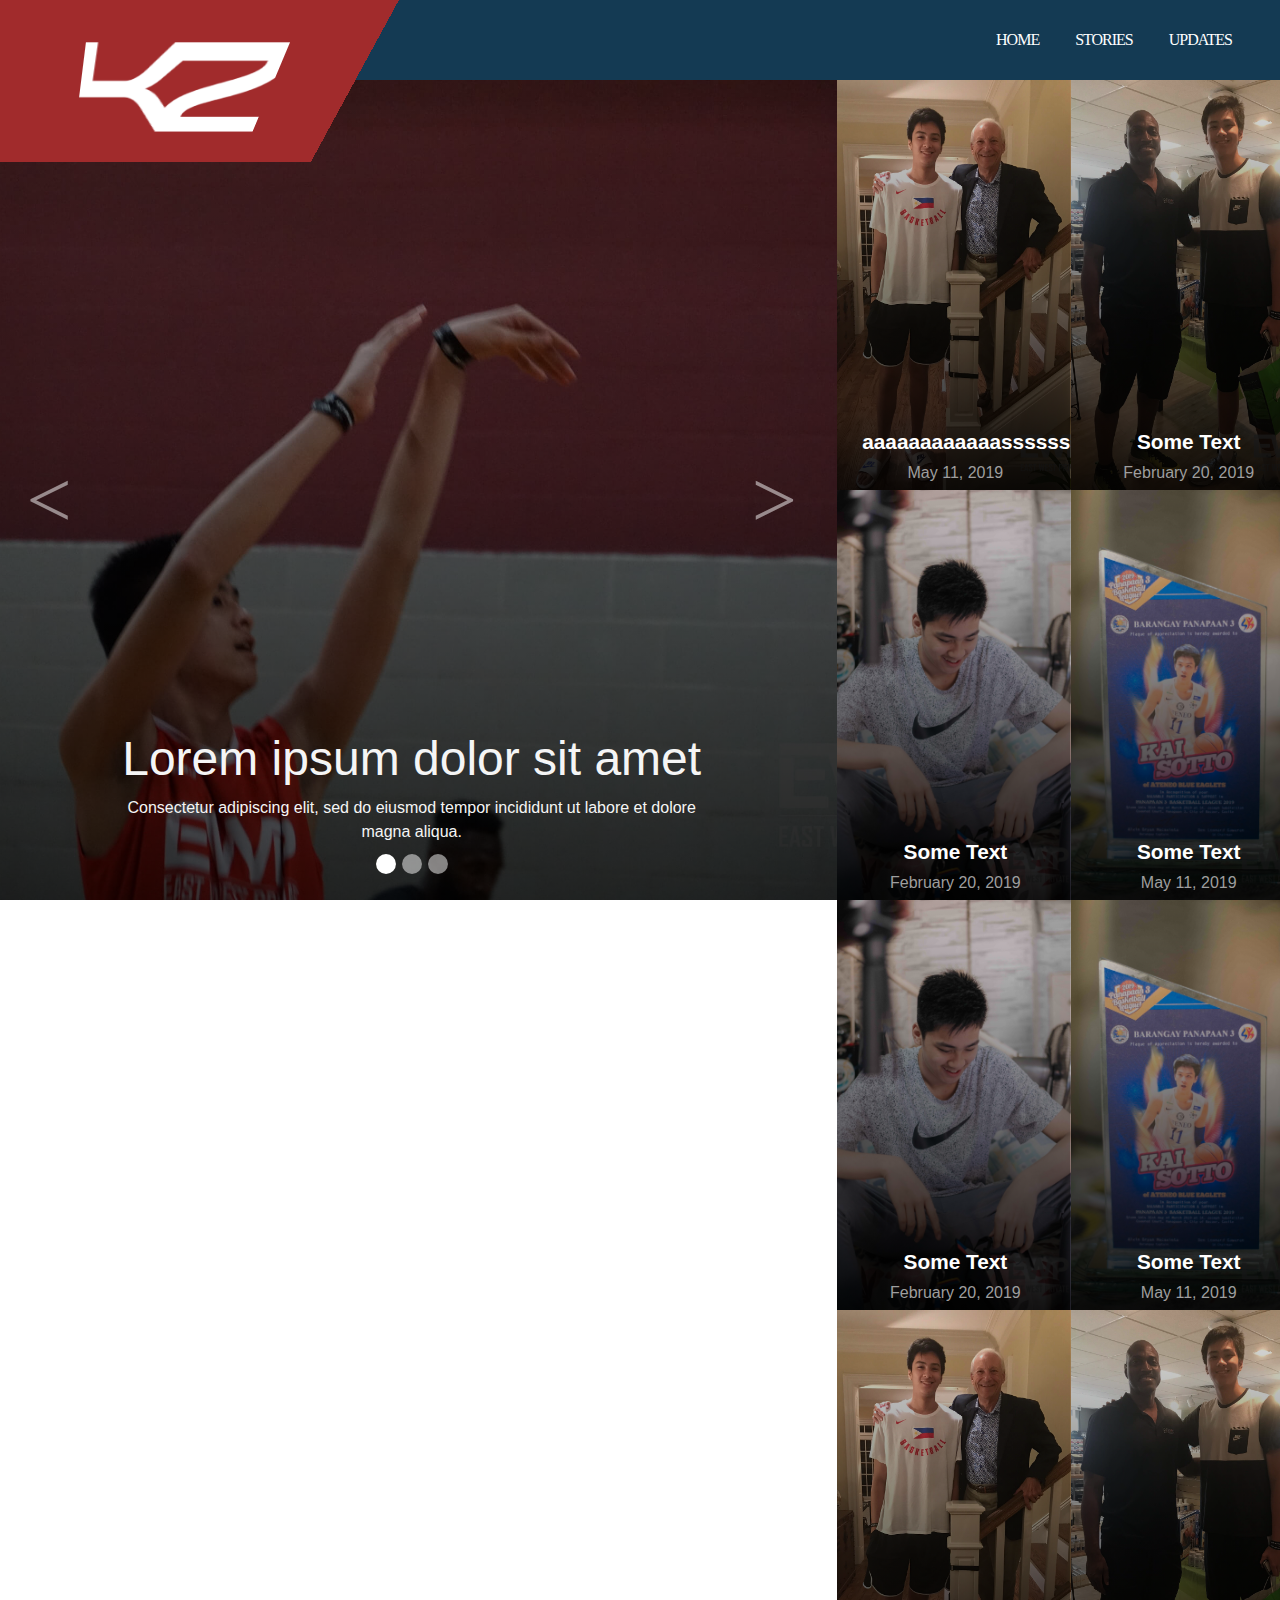
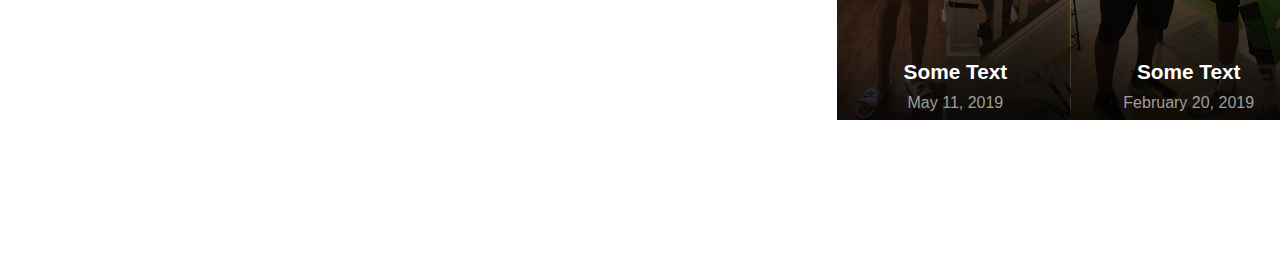
<file: index.html>
<!DOCTYPE html>
<html lang="en">

<head>
    <meta charset="UTF-8">
    <meta name="viewport" content="width=device-width, initial-scale=1.0">
    <meta http-equiv="X-UA-Compatible" content="ie=edge">
    <link href='Css/bootstrap.min.css' rel='stylesheet' type='text/css'>
    <script src='Script\jquery-3.3.1.min.js'></script>
    <script src="https://cdnjs.cloudflare.com/ajax/libs/popper.js/1.12.9/umd/popper.min.js"
        integrity="sha384-ApNbgh9B+Y1QKtv3Rn7W3mgPxhU9K/ScQsAP7hUibX39j7fakFPskvXusvfa0b4Q"
        crossorigin="anonymous"></script>
    <link href='Css/index.css' rel='stylesheet' type='text/css'>
    <script src='Script\bootstrap.min.js'></script>
    <link rel="shortcut icon" type="image/x-icon" href="Image/logotab.ico" />
    <title>Kai Zotto Official Website</title>
</head>

<body>
    <div id="loading"></div>
    <div class="container-fluid maincontainer d-flex flex-column" id="colside"
        style="padding:0px !important;overflow: hidden;">
        <nav class="navbar navbar-expand-md navbar-dark fixed-top">
            <button class="navbar-toggler" data-toggle="collapse" data-target="#collapse">
                <span class="navbar-toggler-icon"></span>
            </button>
            <nav class="navbar-brand" href="#">
                <button class="slanted">
                    <img src="Image/logo.png" class="img-fluid" style="width: 190px;">
                </button>
            </nav>
            <div class="collapse navbar-collapse" id="collapse">
                <div class="col2 ml-auto">
                    <ul class="nav navbar-nav">
                        <li><a class="nav-link btnhome"
                                style="margin-right: 20px;color:white;font-family: muli semibold;font-size: 1rem;letter-spacing: -1px;"
                                href="index.html">HOME</a></li>
                        <li><a class="nav-link btnstory"
                                style="margin-right: 20px;color:white;font-family: muli semibold;font-size: 1rem;letter-spacing: -1px;"
                                href="story.html">STORIES</a></li>
                        <li><a class="nav-link btnupdate"
                                style="margin-right: 20px;color:white;font-family: muli semibold;font-size: 1rem;letter-spacing: -1px;"
                                href="updates.html">UPDATES</a></li>
                    </ul>
                </div>
            </div>
        </nav>
        <div class="row" style="margin-top:80px;">
            <div class="col-lg-8 colimagefix" style="position:fixed;padding:0px;">
                <div class="container-fluid px-0 margin: 0px !important;">
                    <div id="carouselExampleControls" class="carousel slide" data-ride="carousel">
                        <ol class="carousel-indicators">
                            <li data-target="#carouselExampleIndicators" data-slide-to="0" class="active"></li>
                            <li data-target="#carouselExampleIndicators" data-slide-to="1"></li>
                            <li data-target="#carouselExampleIndicators" data-slide-to="2"></li>
                        </ol>
                        <div class="carousel-inner">
                            <div class="carousel-item active" style="background: linear-gradient( rgba(0, 0, 0, 0.1), rgba(0, 0, 0, 0.7)), url(Image/img5.jpg);background-position: center center;
                            background-repeat: no-repeat;
                            background-size: cover;">
                                <div class="d-flex align-items-center justify-content-center">
                                    <!-- Update -->
                                    <div class="carousel-caption">
                                        <h5 class="pcarouseltitle">Lorem ipsum dolor sit amet</h5>
                                        <p class="pcarouselcontext">Consectetur adipiscing elit, sed do eiusmod tempor
                                            incididunt ut labore et dolore magna aliqua.</p>
                                    </div>
                                    <!-- End of update -->
                                </div>
                            </div>
                            <div class="carousel-item" style="background: linear-gradient( rgba(0, 0, 0, 0.1), rgba(0, 0, 0, 0.7)), url(Image/03.png);background-position: center center;
                            background-repeat: no-repeat;
                            background-size: cover;">
                                <div class="d-flex align-items-center justify-content-center">
                                    <!-- Update -->
                                    <div class="carousel-caption">
                                        <h5 class="pcarouseltitle">Lorem ipsum dolor sit amet</h5>
                                        <p class="pcarouselcontext">Consectetur adipiscing elit, sed do eiusmod tempor
                                            incididunt ut labore et dolore magna aliqua.</p>
                                    </div>
                                    <!-- End of update -->
                                </div>
                            </div>
                            <div class="carousel-item" style="background: linear-gradient( rgba(0, 0, 0, 0.1), rgba(0, 0, 0, 0.7)), url(Image/img5.jpg);background-position: center center;
                            background-repeat: no-repeat;
                            background-size: cover;">
                                <div class="d-flex align-items-center justify-content-center flex-fill">
                                    <!-- Update -->
                                    <div class="carousel-caption">
                                        <h5 class="pcarouseltitle">Lorem ipsum dolor sit amet</h5>
                                        <p class="pcarouselcontext">Consectetur adipiscing elit, sed do eiusmod tempor
                                            incididunt ut labore et dolore magna aliqua.</p>
                                    </div>
                                    <!-- End of update -->
                                </div>
                            </div>
                        </div>
                        <a class="carousel-control-prev" href="#carouselExampleControls" role="button"
                            data-slide="prev">
                            <span class="carousel-control-prev-icon" aria-hidden="true"></span>
                            <span class="sr-only">Previous</span>
                        </a>
                        <a class="carousel-control-next" href="#carouselExampleControls" role="button"
                            data-slide="next">
                            <span class="carousel-control-next-icon" aria-hidden="true"></span>
                            <span class="sr-only">Next</span>
                        </a>
                    </div>
                </div>
            </div>
            <div class="col-lg-4 colside" id="colside" style="padding:0px;position:relative;left:66.2%;">
                <div class="row">
                    <div class="col-lg-6 colimage" style="background: linear-gradient( rgba(0, 0, 0, 0.1), rgba(0, 0, 0, 0.9)), url(Image/img2.jpg);background-position: center center;
                        background-repeat: no-repeat;
                        background-size: cover;transition:all 0.2s;">
                        <div class="bottom-align-text">
                            <a href="">
                                <h3 class="pcoltitle">aaaaaaaaaaaasssssssss</h3>
                            </a>
                            <h3 class="pcoltitlesub ">May 11, 2019</h3>
                        </div>
                    </div>
                    <div class="col-lg-6 colimage" style="background: linear-gradient( rgba(0, 0, 0, 0.1), rgba(0, 0, 0, 0.9)), url(Image/img4.jpg);background-position: center center;
                        background-repeat: no-repeat;
                        background-size: cover;">
                        <div class="bottom-align-text">
                            <h3 class="pcoltitle">Some Text</h3>
                            <h3 class="pcoltitlesub ">February 20, 2019</h3>
                        </div>
                    </div>
                </div>
                <div class="row">
                    <div class="col-lg-6 colimage" style="background: linear-gradient( rgba(0, 0, 0, 0.1), rgba(0, 0, 0, 0.9)), url(Image/img24.jpg);background-position: center center;
                            background-repeat: no-repeat;
                            background-size: cover;">
                        <div class="bottom-align-text">
                            <h3 class="pcoltitle">Some Text</h3>
                            <h3 class="pcoltitlesub ">February 20, 2019</h3>
                        </div>
                    </div>
                    <div class="col-lg-6 colimage" style="background: linear-gradient( rgba(0, 0, 0, 0.1), rgba(0, 0, 0, 0.9)), url(Image/img21.jpg);background-position: center center;
                            background-repeat: no-repeat;
                            background-size: cover;">
                        <div class="bottom-align-text">
                            <h3 class="pcoltitle">Some Text</h3>
                            <h3 class="pcoltitlesub ">May 11, 2019</h3>
                        </div>
                    </div>
                </div>
                <div class="row">
                    <div class="col-lg-6 colimage" style="background: linear-gradient( rgba(0, 0, 0, 0.1), rgba(0, 0, 0, 0.9)), url(Image/img24.jpg);background-position: center center;
                            background-repeat: no-repeat;
                            background-size: cover;">
                        <div class="bottom-align-text">
                            <h3 class="pcoltitle">Some Text</h3>
                            <h3 class="pcoltitlesub ">February 20, 2019</h3>
                        </div>
                    </div>
                    <div class="col-lg-6 colimage" style="background: linear-gradient( rgba(0, 0, 0, 0.1), rgba(0, 0, 0, 0.9)), url(Image/img21.jpg);background-position: center center;
                            background-repeat: no-repeat;
                            background-size: cover;">
                        <div class="bottom-align-text">
                            <h3 class="pcoltitle">Some Text</h3>
                            <h3 class="pcoltitlesub ">May 11, 2019</h3>
                        </div>
                    </div>
                </div>
                <div class="row">
                    <div class="col-lg-6 colimage" style="background: linear-gradient( rgba(0, 0, 0, 0.1), rgba(0, 0, 0, 0.9)), url(Image/img2.jpg);background-position: center center;
                        background-repeat: no-repeat;
                        background-size: cover;">
                        <div class="bottom-align-text">
                            <h3 class="pcoltitle">Some Text</h3>
                            <h3 class="pcoltitlesub ">May 11, 2019</h3>
                        </div>
                    </div>
                    <div class="col-lg-6 colimage" style="background: linear-gradient( rgba(0, 0, 0, 0.1), rgba(0, 0, 0, 0.9)), url(Image/img4.jpg);background-position: center center;
                        background-repeat: no-repeat;
                        background-size: cover;">
                        <div class="bottom-align-text">
                            <h3 class="pcoltitle">Some Text</h3>
                            <h3 class="pcoltitlesub ">February 20, 2019</h3>
                        </div>
                    </div>
                </div>
            </div>
        </div>
    </div>
    <div class="container-fluid footer1"
        style="background-color: #143a53;padding:5px 50px;z-index:9999999999999;visibility:hidden;padding-bottom: 20px;">
        <div class="row align-items-center">
            <div class="col-lg-6 col-md-6">
                <p class="psubscribe">Sign up to our newsletter</p>
                <input type="text" class="txtsubscribe" value="Enter email">
            </div>
            <div class="col-lg-6 col-md-6 text-right" id="colfooter">
                <p class="psubscribe" style="margin-top: 20px;">Follow us</p>
                <div class="form-inline float-right" id="formright" style="margin-top: 20px;">
                    <img src="Image/facebook.png" style="margin-right: 10px;cursor: pointer;">
                    <img src="Image/youtube.png" style="margin-right: 10px;cursor: pointer;">
                    <img src="Image/instagram.png" style="margin-right: 10px;cursor: pointer;">
                </div>
            </div>
        </div>
    </div>
</body>
<script>
    var scrollCtr = 0;
    $(window).bind('scroll', function () {
        if ($(window).scrollTop() >= $('#colside').offset().top + $('#colside').outerHeight() - window.innerHeight - 1) {
            $(".footer1").css("visibility", "visible");
            $(".colimagefix").css("position", "absolute");
            $(".colimagefix").css("bottom", "0%");
            $(".colimagefix").css("left", "0%");
        }
        else {
            $(".footer1").css("visibility", "hidden");
            $(".colimagefix").css("position", "fixed");
        }
    });

    $(window).resize(function () {
        var width = $(window).width();
        if (width < 412) {
            var element = document.getElementById("formright");
            element.classList.remove("float-right");
            var element = document.getElementById("colfooter");
            element.classList.remove("text-right");
        }
        else {
            var element = document.getElementById("colfooter");
            element.classList.remove("text-right");
            var element = document.getElementById("formright");
            element.classList.add("float-right");
        }
    });

    window.onload = function () {
        $('#loading').hide("slow");
        $('body').css("overflow","visible");
        $('html').css("overflow","visible");
    }

    var myvar;

    function preloader(){
        myvar = setTimeout(showPage, 1500);
    }

    function showPage() {
        
    }
</script>

</html>
</file>
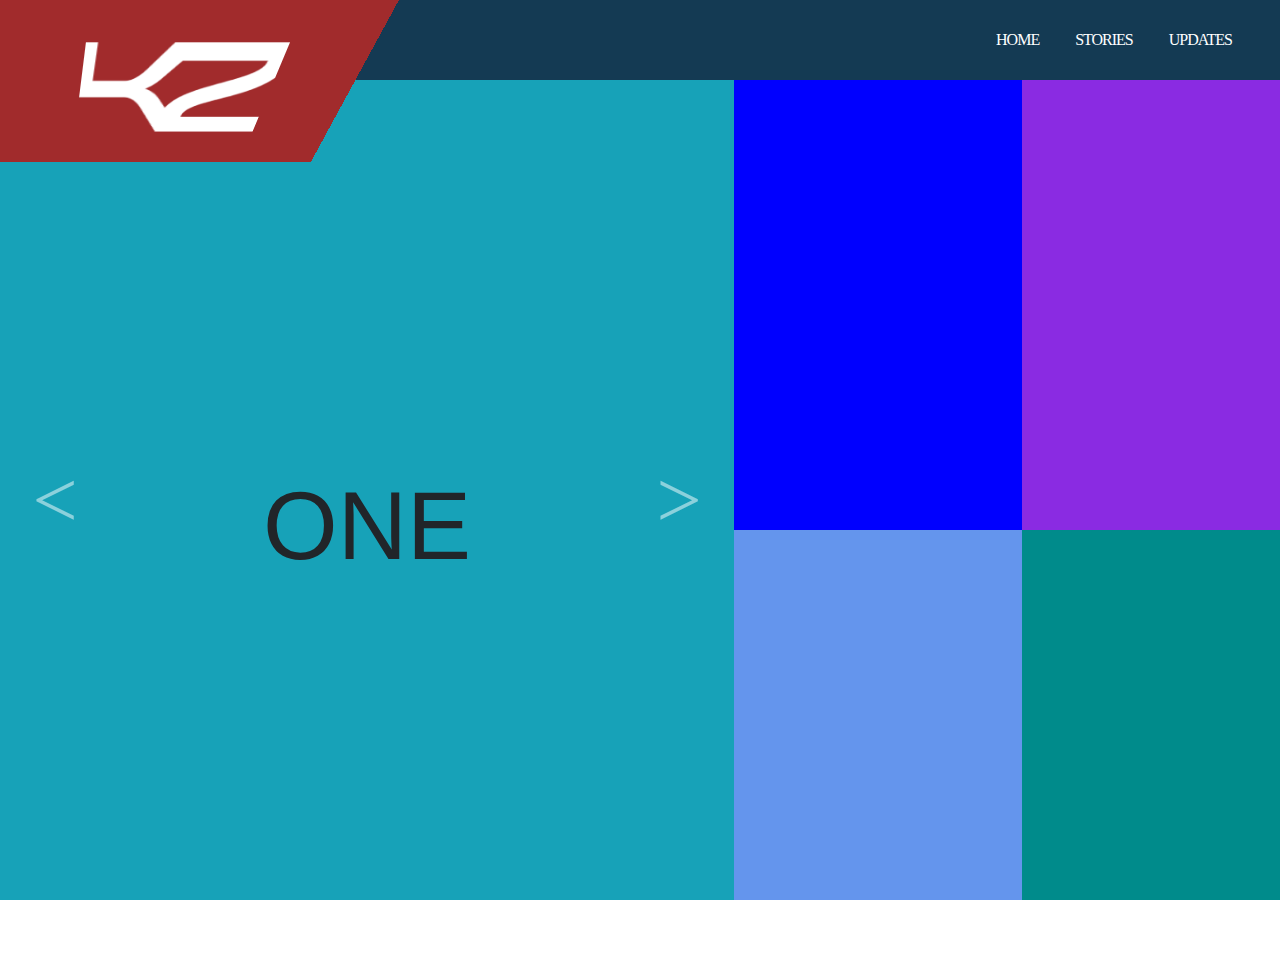
<file: backup.html>
<!DOCTYPE html>
<html lang="en">

<head>
    <meta charset="UTF-8">
    <meta name="viewport" content="width=device-width, initial-scale=1.0">
    <meta http-equiv="X-UA-Compatible" content="ie=edge">
    <script src='Script\jquery-3.3.1.min.js'></script>
    <link href='Css/bootstrap.min.css' rel='stylesheet' type='text/css'>
    <link href='Css/index.css' rel='stylesheet' type='text/css'>
    <script src='Script\bootstrap.min.js'></script>
    <title>Kai Zotto Official Website</title>
</head>

<body>

    <div class="container-fluid" style="padding:0px !important;">
        <nav class="navbar navbar-expand-lg">
            <button class="navbar-toggler" data-toggle="navbar-collapse" data-target="#collapse">
                <span class="navbar-toggler-icon"></span>
            </button>
            <nav class="navbar-brand" href="#">
                <button class="slanted">
                    <img src="Image/logo.png" class="img-fluid" style="width: 190px;">
                </button>
            </nav>
            <div class="collapse navbar-collapse" id="collapse">
                <div class="col2 ml-auto">
                    <ul class="nav navbar-nav">
                        <li><a class="nav-link btnpackages"
                                style="margin-right: 20px;color:white;font-family: muli semibold;font-size: 1rem;letter-spacing: -1px;"
                                href="404.html">HOME</a></li>
                        <li><a class="nav-link btnpackages"
                                style="margin-right: 20px;color:white;font-family: muli semibold;font-size: 1rem;letter-spacing: -1px;"
                                href="404.html">STORIES</a></li>
                        <li><a class="nav-link btnpackages"
                                style="margin-right: 20px;color:white;font-family: muli semibold;font-size: 1rem;letter-spacing: -1px;"
                                href="404.html">UPDATES</a></li>
                    </ul>
                </div>
            </div>
        </nav>
    </div>
    <div class="container-fluid h-100" style="z-index:-99999;padding:0px !important;">
        <div class="row h-100">
            <div class="col-lg-7 h-100">
                <div class="container-fluid px-0 margin: 0px !important;">
                    <div id="carouselExampleControls" class="carousel slide" data-ride="carousel">
                        <div class="carousel-inner bg-info" role="listbox">
                            <div class="carousel-item active">
                                <div class="d-flex align-items-center justify-content-center min-vh-100">
                                    <h1 class="display-1">ONE</h1>
                                </div>
                            </div>
                            <div class="carousel-item">
                                <div class="d-flex align-items-center justify-content-center min-vh-100">
                                    <h1 class="display-1">TWO</h1>
                                </div>
                            </div>
                            <div class="carousel-item">
                                <div class="d-flex align-items-center justify-content-center min-vh-100">
                                    <h1 class="display-1">THREE</h1>
                                </div>
                            </div>
                        </div>
                        <a class="carousel-control-prev" href="#carouselExampleControls" role="button"
                            data-slide="prev">
                            <span class="carousel-control-prev-icon" aria-hidden="true"></span>
                            <span class="sr-only">Previous</span>
                        </a>
                        <a class="carousel-control-next" href="#carouselExampleControls" role="button"
                            data-slide="next">
                            <span class="carousel-control-next-icon" aria-hidden="true"></span>
                            <span class="sr-only">Next</span>
                        </a>
                    </div>
                </div>
            </div>
            <div class="col-lg-5" style="padding:0px;">
                <div class="row">
                    <div class="col-lg-6" style = "width:100%;height:50vh;background-color:blue;">
                        
                    </div>
                    <div class="col-lg-6" style = "width:100%;height:50vh;background-color:blueviolet;">
                        
                    </div>
                </div>
                <div class="row">
                        <div class="col-lg-6" style = "width:100%;height:50vh;background-color:cornflowerblue;">
                            
                        </div>
                        <div class="col-lg-6" style = "width:100%;height:50vh;background-color:darkcyan;">
                            
                        </div>
                    </div>
            </div>
        </div>
    </div>
</body>

</html>
</file>
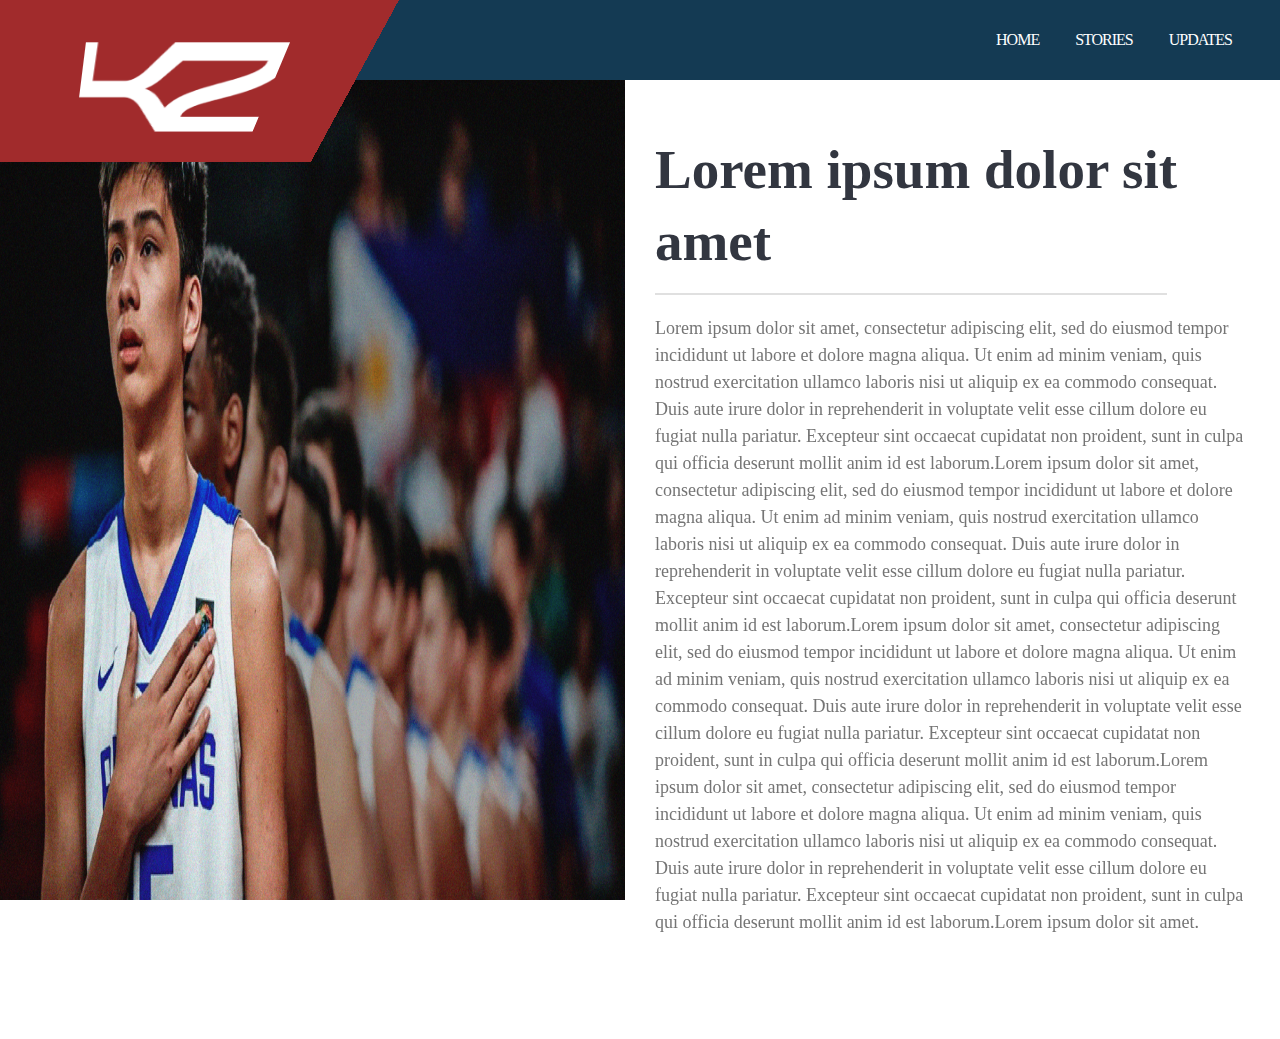
<file: blog.html>
<!DOCTYPE html>
<html lang="en">

<head>
    <meta charset="UTF-8">
    <meta name="viewport" content="width=device-width, initial-scale=1.0">
    <meta http-equiv="X-UA-Compatible" content="ie=edge">
    <script src='Script\jquery-3.3.1.min.js'></script>
    <link href='Css/bootstrap.min.css' rel='stylesheet' type='text/css'>
    <link href='Css/style.css' rel='stylesheet' type='text/css'>
    <script src='Script\bootstrap.min.js'></script>
    <link rel="shortcut icon" type="image/x-icon" href="Image/logotab.ico" />
    <title>Bridescall - Blogs</title>
</head>

<body>
    <div class="container-fluid h-100" style="padding:0px;" id="colside">
        <nav class="navbar navbar-expand-md navbar-dark fixed-top">
            <button class="navbar-toggler" data-toggle="collapse" data-target="#collapse">
                <span class="navbar-toggler-icon"></span>
            </button>
            <nav class="navbar-brand" href="#">
                <button class="slanted">
                    <img src="Image/logo.png" class="img-fluid" style="width: 190px;">
                </button>
            </nav>
            <div class="collapse navbar-collapse" id="collapse">
                <div class="col2 ml-auto">
                    <ul class="nav navbar-nav">
                        <li><a class="nav-link btnhome"
                                style="margin-right: 20px;color:white;font-family: muli semibold;font-size: 1rem;letter-spacing: -1px;"
                                href="index.html">HOME</a></li>
                        <li><a class="nav-link btnstory"
                                style="margin-right: 20px;color:white;font-family: muli semibold;font-size: 1rem;letter-spacing: -1px;"
                                href="story.html">STORIES</a></li>
                        <li><a class="nav-link btnupdate"
                                style="margin-right: 20px;color:white;font-family: muli semibold;font-size: 1rem;letter-spacing: -1px;"
                                href="updates.html">UPDATES</a></li>
                    </ul>
                </div>
            </div>
        </nav>
        <div class="row h-100">
            <div class="col-lg-6 col-sm-0 col-md-0 colhide" style="position: fixed;padding: 0px;">
                <img src="Image/03.png" style="height: 100vh;width: 100%;">
            </div>
            <div class="col-lg-6 col-sm-12 col-md-12 colright" style="padding:0px;position:relative;left:50%;margin: 0px;width:300px;">
                <img src="Image/03.png" class="img-fluid imgblogpic" style="visibility: hidden;width:1px;">
                <div class="form-group" style="margin-top: 110px;padding-left: 15px;">
                    <p class="pblogtitle">Lorem ipsum dolor sit amet</p>
                    <div class="row align align-items-center" style="margin-top:10px;">
                        <div class="col-lg-12" id="colside">
                            <hr
                                style="border:0px;background-color: #E0E0E0;width:80%;height:2px;margin: 0 0 !important;text-align: left !important;">
                            <p class="pblogdesc">Lorem ipsum dolor sit amet, consectetur adipiscing elit, sed do eiusmod
                                tempor incididunt ut labore et dolore magna aliqua. Ut enim ad minim veniam, quis
                                nostrud exercitation ullamco laboris nisi ut aliquip ex ea commodo consequat. Duis aute
                                irure dolor in reprehenderit in voluptate velit esse cillum dolore eu fugiat nulla
                                pariatur. Excepteur sint occaecat cupidatat non proident, sunt in culpa qui officia
                                deserunt mollit anim id est laborum.Lorem ipsum dolor sit amet, consectetur adipiscing
                                elit, sed do eiusmod tempor incididunt ut labore et dolore magna aliqua. Ut enim ad
                                minim veniam, quis nostrud exercitation ullamco laboris nisi ut aliquip ex ea commodo
                                consequat. Duis aute irure dolor in reprehenderit in voluptate velit esse cillum dolore
                                eu fugiat nulla pariatur. Excepteur sint occaecat cupidatat non proident, sunt in culpa
                                qui officia deserunt mollit anim id est laborum.Lorem ipsum dolor sit amet, consectetur
                                adipiscing elit, sed do eiusmod tempor incididunt ut labore et dolore magna aliqua. Ut
                                enim ad minim veniam, quis nostrud exercitation ullamco laboris nisi ut aliquip ex ea
                                commodo consequat. Duis aute irure dolor in reprehenderit in voluptate velit esse cillum
                                dolore eu fugiat nulla pariatur. Excepteur sint occaecat cupidatat non proident, sunt in
                                culpa qui officia deserunt mollit anim id est laborum.Lorem ipsum dolor sit amet,
                                consectetur adipiscing elit, sed do eiusmod tempor incididunt ut labore et dolore magna
                                aliqua. Ut enim ad minim veniam, quis nostrud exercitation ullamco laboris nisi ut
                                aliquip ex ea commodo consequat. Duis aute irure dolor in reprehenderit in voluptate
                                velit esse cillum dolore eu fugiat nulla pariatur. Excepteur sint occaecat cupidatat non
                                proident, sunt in culpa qui officia deserunt mollit anim id est laborum.Lorem ipsum
                                dolor sit amet.
                            </p>
                        </div>
                    </div>
                </div>
            </div>
        </div>
    </div>
    <div class="container-fluid footer1"
        style="background-color: #143a53;padding:5px 50px;z-index:9999999999999;visibility:hidden;padding-bottom: 20px;">
        <div class="row align-items-center">
            <div class="col-lg-6 col-md-6">
                <p class="psubscribe">Sign up to our newsletter</p>
                <input type="text" class="txtsubscribe" value="Enter email">
            </div>
            <div class="col-lg-6 col-md-6 text-right" id="colfooter">
                <p class="psubscribe" style="margin-top: 20px;">Follow us</p>
                <div class="form-inline float-right" id="formright" style="margin-top: 20px;">
                    <img src="Image/facebook.png" style="margin-right: 10px;cursor: pointer;">
                    <img src="Image/youtube.png" style="margin-right: 10px;cursor: pointer;">
                    <img src="Image/instagram.png" style="margin-right: 10px;cursor: pointer;">
                </div>
            </div>
        </div>
    </div>
</body>
<script>
    window.onscroll = function (ev) {
        if ((window.innerHeight + window.scrollY) >= document.body.scrollHeight) {
            // you're at the bottom of the page
            $(".footer1").css("visibility", "visible");
            $(".colright").css("margin-top","-3.4%");
            $(".colhide").css("position", "absolute");
            $(".colhide").css("bottom", "-47.5%");
            $(".colhide").css("left", "0%");
        }
        else {
            $(".footer1").css("visibility", "hidden");
            $(".colhide").css("position", "fixed");
            $(".colhide").css("bottom", "0%");
            $(".colhide").css("left", "0%");
        }
    };

    $(window).resize(function () {
        var width = $(window).width();
        if (width < 412) {
            var element = document.getElementById("formright");
            element.classList.remove("float-right");
            var element = document.getElementById("colfooter");
            element.classList.remove("text-right");
        }
        else {
            var element = document.getElementById("colfooter");
            element.classList.add("text-right");
            var element = document.getElementById("formright");
            element.classList.add("float-right");
        }
    });
</script>

</html>
</file>
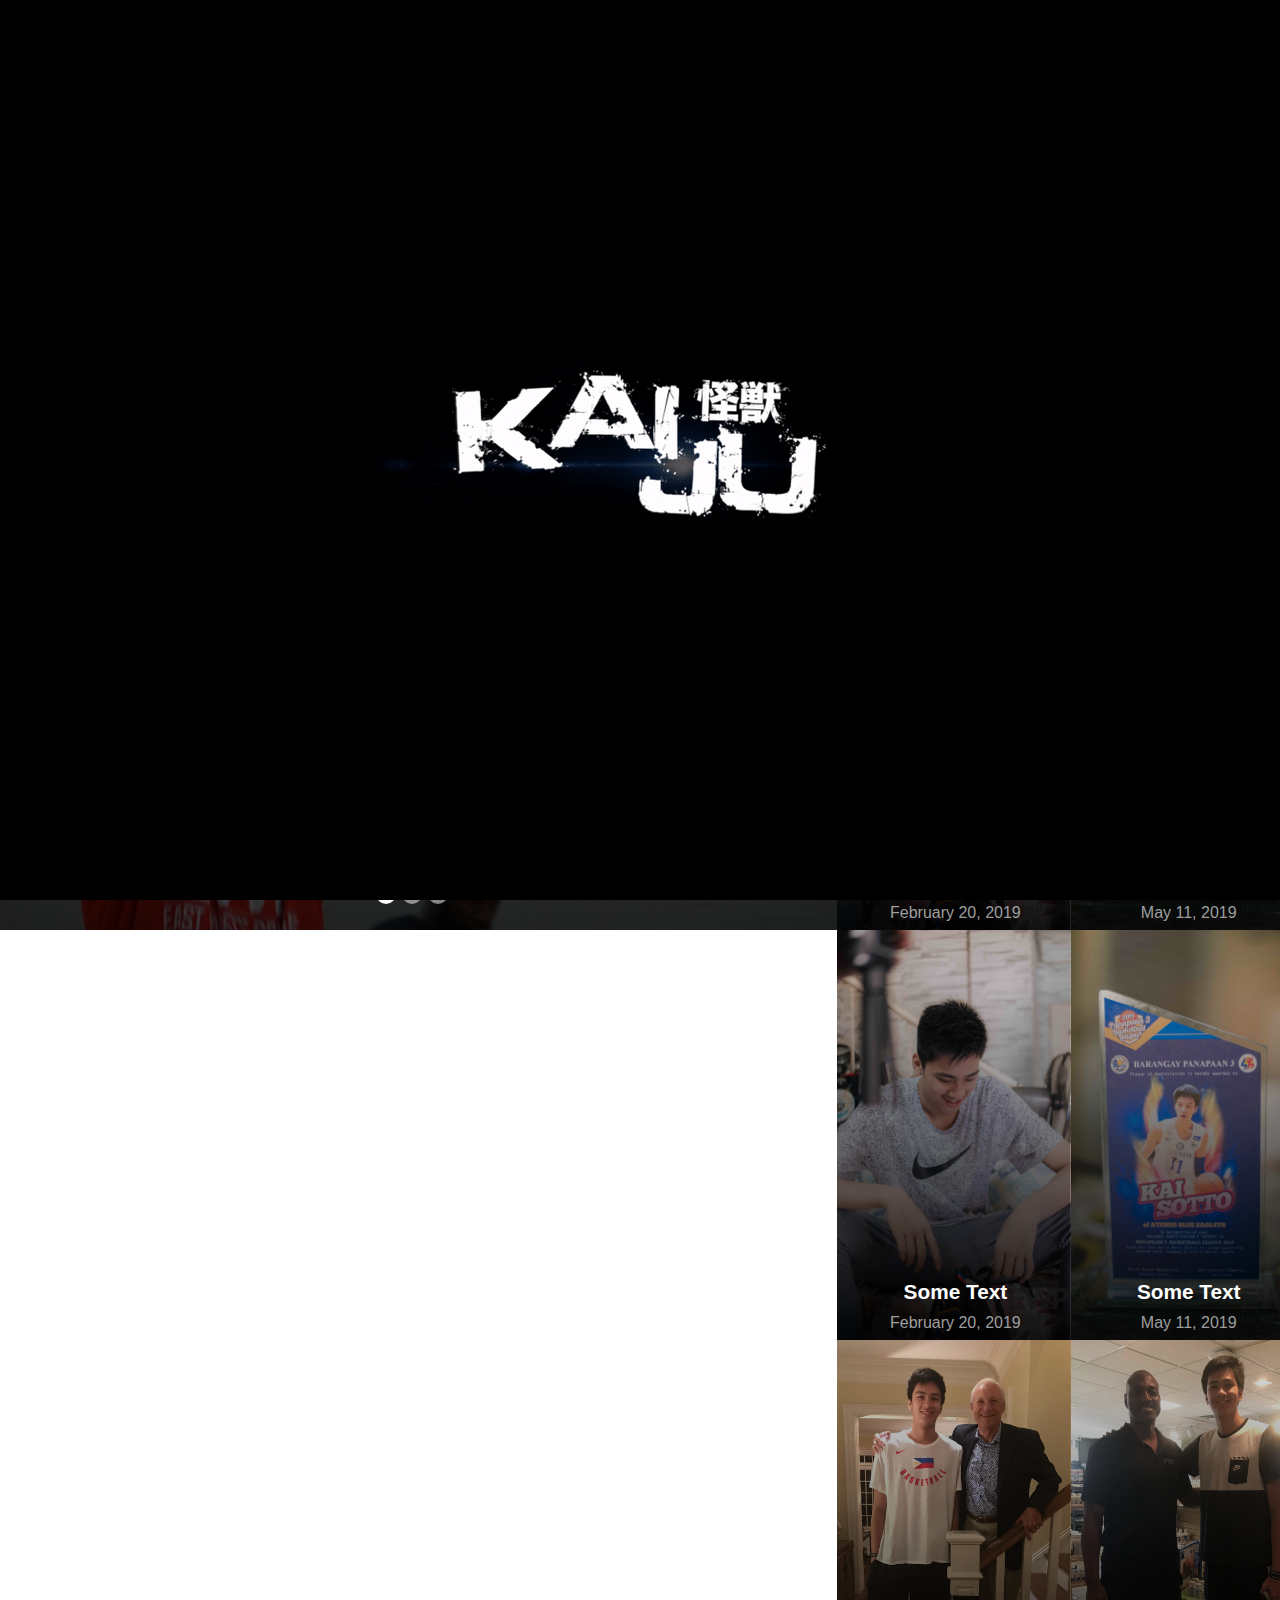
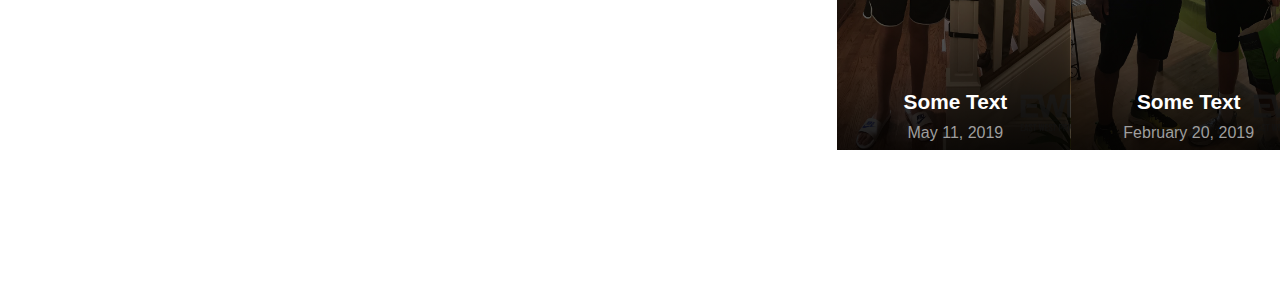
<file: index - Copy.html>
<!DOCTYPE html>
<html lang="en">

<head>
    <meta charset="UTF-8">
    <meta name="viewport" content="width=device-width, initial-scale=1.0">
    <meta http-equiv="X-UA-Compatible" content="ie=edge">
    <link href='Css/bootstrap.min.css' rel='stylesheet' type='text/css'>
    <script src='Script\jquery-3.3.1.min.js'></script>
    <script src="https://cdnjs.cloudflare.com/ajax/libs/popper.js/1.12.9/umd/popper.min.js"
        integrity="sha384-ApNbgh9B+Y1QKtv3Rn7W3mgPxhU9K/ScQsAP7hUibX39j7fakFPskvXusvfa0b4Q"
        crossorigin="anonymous"></script>
    <link href='Css/index.css' rel='stylesheet' type='text/css'>
    <script src='Script\bootstrap.min.js'></script>
    <link rel="shortcut icon" type="image/x-icon" href="Image/logotab.ico" />
    <title>Kai Zotto Official Website</title>
</head>
<style>
    .screen {
        background: url('Image/loader.gif') no-repeat center center;
        position: absolute;
        background-color: black;
        top: 0;
        left: 0;
        height: 100%;
        width: 100%;
        z-index: 99999999999999;
    }

    @keyframes shutdown {
  0% {
    opacity: 0;
  }
  8%, 46% {
    -webkit-transform: scale(1, 1);
            transform: scale(1, 1);
    opacity: 1;
  }
  50%, 100% {
    -webkit-transform: scale(1, 0.02);
            transform: scale(1, 0.02);
    opacity: 0.8;
  }
  55%, 99% {
    -webkit-transform: scale(0, 0);
            transform: scale(0, 0);
    opacity: 0.3;
  }
}
</style>

<body>
    <section class="screen">
        <div class="content">
            <!-- [FS] NOTE: This is can be treated also as normal web page and containg normal content -->
        </div>
    </section>

    <button id="switcher-tv">Turn on/off</button>
    <div class="container-fluid maincontainer d-flex flex-column" id="colside"
        style="padding:0px !important;overflow: hidden;">
        <nav class="navbar navbar-expand-md navbar-dark fixed-top">
            <button class="navbar-toggler" data-toggle="collapse" data-target="#collapse">
                <span class="navbar-toggler-icon"></span>
            </button>
            <nav class="navbar-brand" href="#">
                <button class="slanted">
                    <img src="Image/logo.png" class="img-fluid" style="width: 190px;">
                </button>
            </nav>
            <div class="collapse navbar-collapse" id="collapse">
                <div class="col2 ml-auto">
                    <ul class="nav navbar-nav">
                        <li><a class="nav-link btnhome"
                                style="margin-right: 20px;color:white;font-family: muli semibold;font-size: 1rem;letter-spacing: -1px;"
                                href="index.html">HOME</a></li>
                        <li><a class="nav-link btnstory"
                                style="margin-right: 20px;color:white;font-family: muli semibold;font-size: 1rem;letter-spacing: -1px;"
                                href="story.html">STORIES</a></li>
                        <li><a class="nav-link btnupdate"
                                style="margin-right: 20px;color:white;font-family: muli semibold;font-size: 1rem;letter-spacing: -1px;"
                                href="updates.html">UPDATES</a></li>
                    </ul>
                </div>
            </div>
        </nav>
        <div class="row" style="margin-top:80px;">
            <div class="col-lg-8 colimagefix" style="position:fixed;padding:0px;">
                <div class="container-fluid px-0 margin: 0px !important;">
                    <div id="carouselExampleControls" class="carousel slide" data-ride="carousel">
                        <ol class="carousel-indicators">
                            <li data-target="#carouselExampleIndicators" data-slide-to="0" class="active"></li>
                            <li data-target="#carouselExampleIndicators" data-slide-to="1"></li>
                            <li data-target="#carouselExampleIndicators" data-slide-to="2"></li>
                        </ol>
                        <div class="carousel-inner">
                            <div class="carousel-item active" style="background: linear-gradient( rgba(0, 0, 0, 0.1), rgba(0, 0, 0, 0.7)), url(Image/img5.jpg);background-position: center center;
                            background-repeat: no-repeat;
                            background-size: cover;">
                                <div class="d-flex align-items-center justify-content-center">
                                    <!-- Update -->
                                    <div class="carousel-caption">
                                        <h5 class="pcarouseltitle">Lorem ipsum dolor sit amet</h5>
                                        <p class="pcarouselcontext">Consectetur adipiscing elit, sed do eiusmod tempor
                                            incididunt ut labore et dolore magna aliqua.</p>
                                    </div>
                                    <!-- End of update -->
                                </div>
                            </div>
                            <div class="carousel-item" style="background: linear-gradient( rgba(0, 0, 0, 0.1), rgba(0, 0, 0, 0.7)), url(Image/03.png);background-position: center center;
                            background-repeat: no-repeat;
                            background-size: cover;">
                                <div class="d-flex align-items-center justify-content-center">
                                    <!-- Update -->
                                    <div class="carousel-caption">
                                        <h5 class="pcarouseltitle">Lorem ipsum dolor sit amet</h5>
                                        <p class="pcarouselcontext">Consectetur adipiscing elit, sed do eiusmod tempor
                                            incididunt ut labore et dolore magna aliqua.</p>
                                    </div>
                                    <!-- End of update -->
                                </div>
                            </div>
                            <div class="carousel-item" style="background: linear-gradient( rgba(0, 0, 0, 0.1), rgba(0, 0, 0, 0.7)), url(Image/img5.jpg);background-position: center center;
                            background-repeat: no-repeat;
                            background-size: cover;">
                                <div class="d-flex align-items-center justify-content-center flex-fill">
                                    <!-- Update -->
                                    <div class="carousel-caption">
                                        <h5 class="pcarouseltitle">Lorem ipsum dolor sit amet</h5>
                                        <p class="pcarouselcontext">Consectetur adipiscing elit, sed do eiusmod tempor
                                            incididunt ut labore et dolore magna aliqua.</p>
                                    </div>
                                    <!-- End of update -->
                                </div>
                            </div>
                        </div>
                        <a class="carousel-control-prev" href="#carouselExampleControls" role="button"
                            data-slide="prev">
                            <span class="carousel-control-prev-icon" aria-hidden="true"></span>
                            <span class="sr-only">Previous</span>
                        </a>
                        <a class="carousel-control-next" href="#carouselExampleControls" role="button"
                            data-slide="next">
                            <span class="carousel-control-next-icon" aria-hidden="true"></span>
                            <span class="sr-only">Next</span>
                        </a>
                    </div>
                </div>
            </div>
            <div class="col-lg-4 colside" id="colside" style="padding:0px;position:relative;left:66.2%;">
                <div class="row">
                    <div class="col-lg-6 colimage" style="background: linear-gradient( rgba(0, 0, 0, 0.1), rgba(0, 0, 0, 0.9)), url(Image/img2.jpg);background-position: center center;
                        background-repeat: no-repeat;
                        background-size: cover;transition:all 0.2s;">
                        <div class="bottom-align-text">
                            <a href="">
                                <h3 class="pcoltitle">aaaaaaaaaaaasssssssss</h3>
                            </a>
                            <h3 class="pcoltitlesub ">May 11, 2019</h3>
                        </div>
                    </div>
                    <div class="col-lg-6 colimage" style="background: linear-gradient( rgba(0, 0, 0, 0.1), rgba(0, 0, 0, 0.9)), url(Image/img4.jpg);background-position: center center;
                        background-repeat: no-repeat;
                        background-size: cover;">
                        <div class="bottom-align-text">
                            <h3 class="pcoltitle">Some Text</h3>
                            <h3 class="pcoltitlesub ">February 20, 2019</h3>
                        </div>
                    </div>
                </div>
                <div class="row">
                    <div class="col-lg-6 colimage" style="background: linear-gradient( rgba(0, 0, 0, 0.1), rgba(0, 0, 0, 0.9)), url(Image/img24.jpg);background-position: center center;
                            background-repeat: no-repeat;
                            background-size: cover;">
                        <div class="bottom-align-text">
                            <h3 class="pcoltitle">Some Text</h3>
                            <h3 class="pcoltitlesub ">February 20, 2019</h3>
                        </div>
                    </div>
                    <div class="col-lg-6 colimage" style="background: linear-gradient( rgba(0, 0, 0, 0.1), rgba(0, 0, 0, 0.9)), url(Image/img21.jpg);background-position: center center;
                            background-repeat: no-repeat;
                            background-size: cover;">
                        <div class="bottom-align-text">
                            <h3 class="pcoltitle">Some Text</h3>
                            <h3 class="pcoltitlesub ">May 11, 2019</h3>
                        </div>
                    </div>
                </div>
                <div class="row">
                    <div class="col-lg-6 colimage" style="background: linear-gradient( rgba(0, 0, 0, 0.1), rgba(0, 0, 0, 0.9)), url(Image/img24.jpg);background-position: center center;
                            background-repeat: no-repeat;
                            background-size: cover;">
                        <div class="bottom-align-text">
                            <h3 class="pcoltitle">Some Text</h3>
                            <h3 class="pcoltitlesub ">February 20, 2019</h3>
                        </div>
                    </div>
                    <div class="col-lg-6 colimage" style="background: linear-gradient( rgba(0, 0, 0, 0.1), rgba(0, 0, 0, 0.9)), url(Image/img21.jpg);background-position: center center;
                            background-repeat: no-repeat;
                            background-size: cover;">
                        <div class="bottom-align-text">
                            <h3 class="pcoltitle">Some Text</h3>
                            <h3 class="pcoltitlesub ">May 11, 2019</h3>
                        </div>
                    </div>
                </div>
                <div class="row">
                    <div class="col-lg-6 colimage" style="background: linear-gradient( rgba(0, 0, 0, 0.1), rgba(0, 0, 0, 0.9)), url(Image/img2.jpg);background-position: center center;
                        background-repeat: no-repeat;
                        background-size: cover;">
                        <div class="bottom-align-text">
                            <h3 class="pcoltitle">Some Text</h3>
                            <h3 class="pcoltitlesub ">May 11, 2019</h3>
                        </div>
                    </div>
                    <div class="col-lg-6 colimage" style="background: linear-gradient( rgba(0, 0, 0, 0.1), rgba(0, 0, 0, 0.9)), url(Image/img4.jpg);background-position: center center;
                        background-repeat: no-repeat;
                        background-size: cover;">
                        <div class="bottom-align-text">
                            <h3 class="pcoltitle">Some Text</h3>
                            <h3 class="pcoltitlesub ">February 20, 2019</h3>
                        </div>
                    </div>
                </div>
            </div>
        </div>
    </div>
    <div class="container-fluid footer1"
        style="background-color: #143a53;padding:5px 50px;z-index:9999999999999;visibility:hidden;padding-bottom: 20px;">
        <div class="row align-items-center">
            <div class="col-lg-6 col-md-6">
                <p class="psubscribe">Sign up to our newsletter</p>
                <input type="text" class="txtsubscribe" value="Enter email">
            </div>
            <div class="col-lg-6 col-md-6 text-right" id="colfooter">
                <p class="psubscribe" style="margin-top: 20px;">Follow us</p>
                <div class="form-inline float-right" id="formright" style="margin-top: 20px;">
                    <img src="Image/facebook.png" style="margin-right: 10px;cursor: pointer;">
                    <img src="Image/youtube.png" style="margin-right: 10px;cursor: pointer;">
                    <img src="Image/instagram.png" style="margin-right: 10px;cursor: pointer;">
                </div>
            </div>
        </div>
    </div>
</body>
<script>
    var scrollCtr = 0;
    $(window).bind('scroll', function () {
        if ($(window).scrollTop() >= $('#colside').offset().top + $('#colside').outerHeight() - window.innerHeight - 1) {
            $(".footer1").css("visibility", "visible");
            $(".colimagefix").css("position", "absolute");
            $(".colimagefix").css("bottom", "0%");
            $(".colimagefix").css("left", "0%");
        }
        else {
            $(".footer1").css("visibility", "hidden");
            $(".colimagefix").css("position", "fixed");
        }
    });

    $(window).resize(function () {
        var width = $(window).width();
        if (width < 412) {
            var element = document.getElementById("formright");
            element.classList.remove("float-right");
            var element = document.getElementById("colfooter");
            element.classList.remove("text-right");
        }
        else {
            var element = document.getElementById("colfooter");
            element.classList.remove("text-right");
            var element = document.getElementById("formright");
            element.classList.add("float-right");
        }
    });

    window.onload = function () {
    
        $('.screen').css("animation", "shutdown 3s");
        $('body').css("overflow", "visible");
        $('html').css("overflow", "visible");

    }
</script>

</html>
</file>
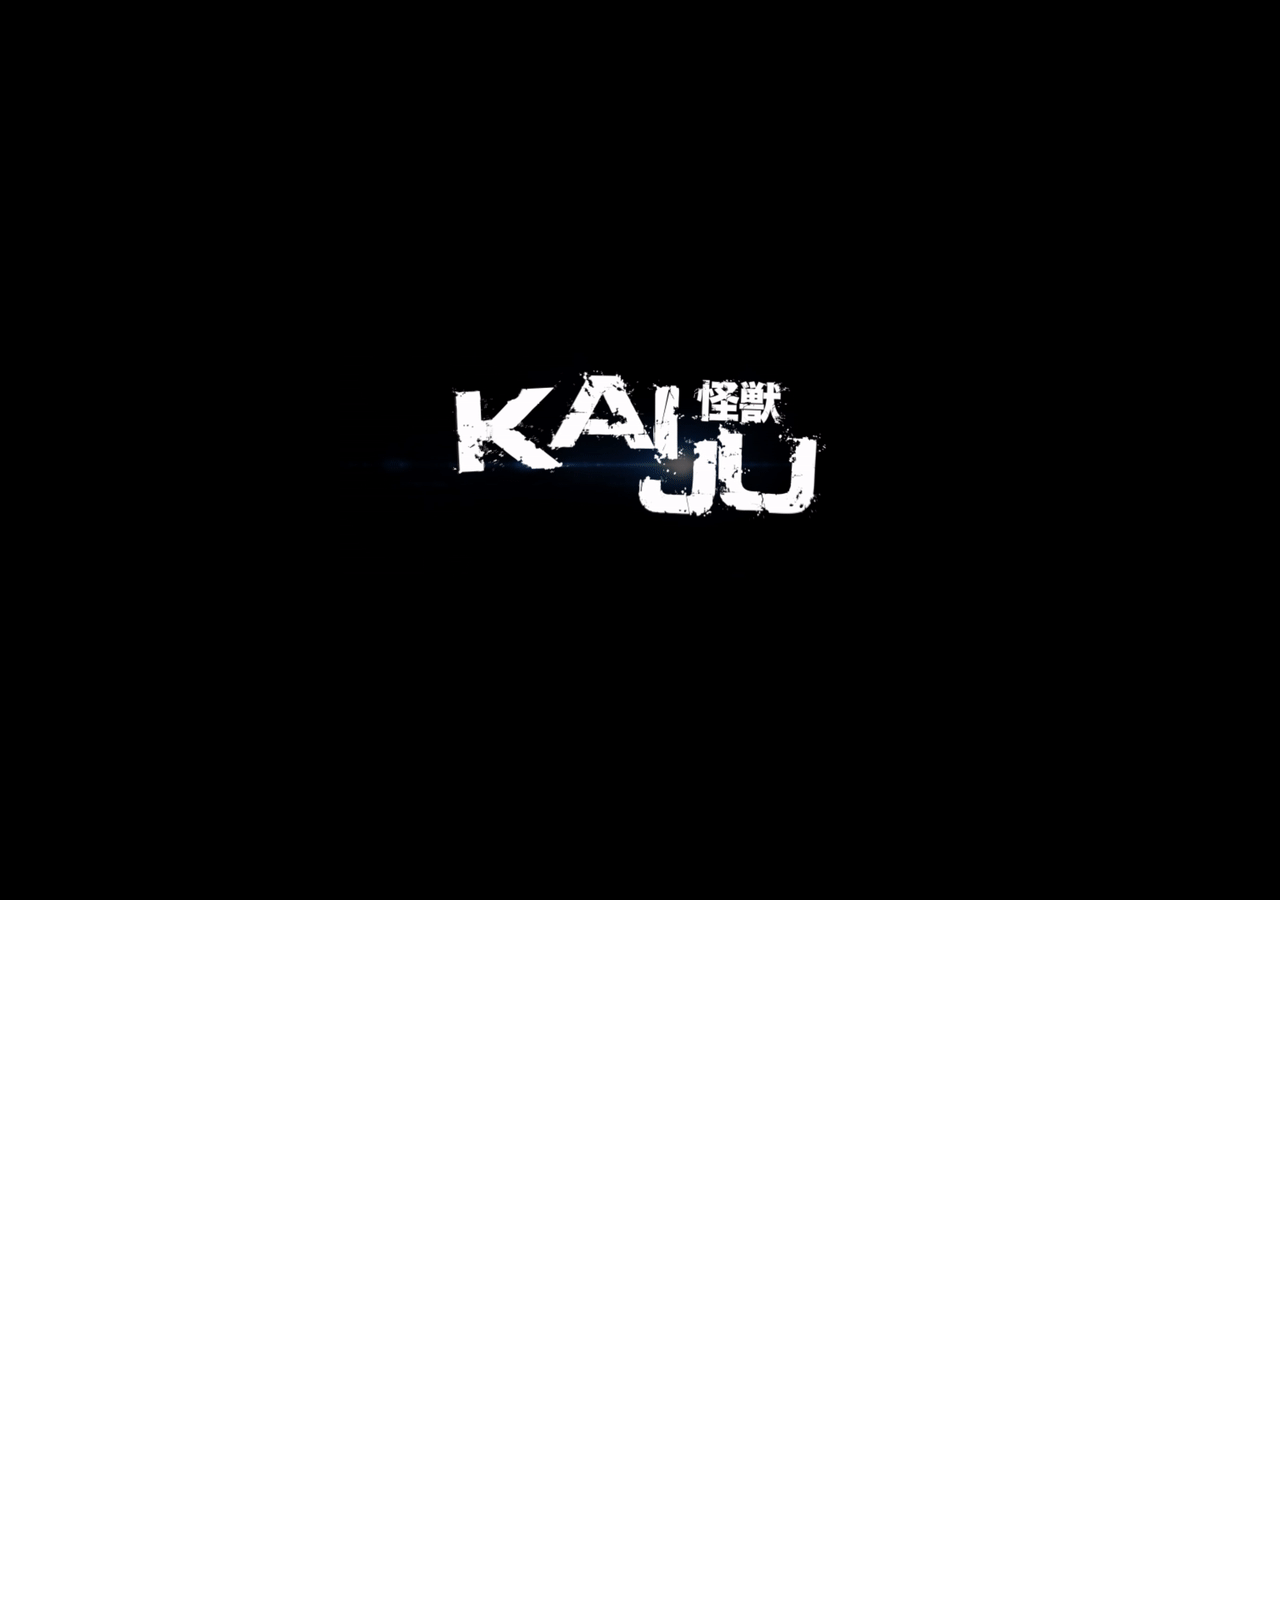
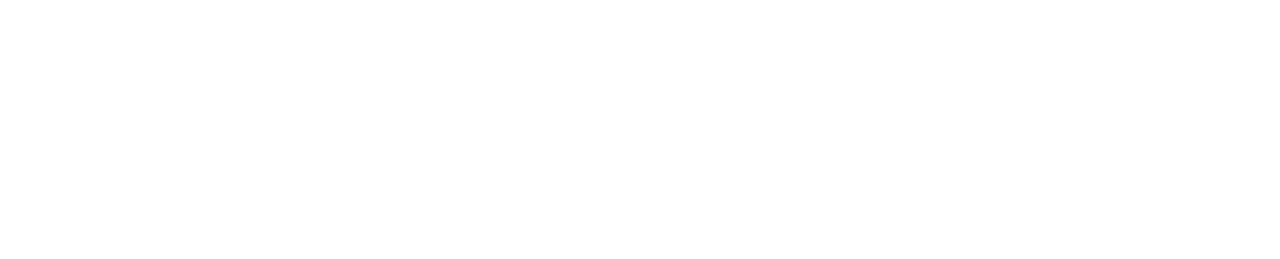
<file: index1.html>
<!DOCTYPE html>
<html lang="en">

<head>
    <meta charset="UTF-8">
    <meta name="viewport" content="width=device-width, initial-scale=1.0">
    <meta http-equiv="X-UA-Compatible" content="ie=edge">
    <link href='Css/bootstrap.min.css' rel='stylesheet' type='text/css'>
    <script src='Script\jquery-3.3.1.min.js'></script>
    <script src="https://cdnjs.cloudflare.com/ajax/libs/popper.js/1.12.9/umd/popper.min.js"
        integrity="sha384-ApNbgh9B+Y1QKtv3Rn7W3mgPxhU9K/ScQsAP7hUibX39j7fakFPskvXusvfa0b4Q"
        crossorigin="anonymous"></script>
    <link href='Css/index.css' rel='stylesheet' type='text/css'>
    <script src='Script\bootstrap.min.js'></script>
    <link rel="shortcut icon" type="image/x-icon" href="Image/logotab.ico" />
    <link rel="stylesheet" href="https://cdnjs.cloudflare.com/ajax/libs/animate.css/3.7.2/animate.min.css">
    <title>Kai Zotto Official Website</title>
</head>

<body>
    <div id="loading"></div>
    <div class="container-fluid maincontainer d-flex flex-column" id="colside"
        style="padding:0px !important;overflow: hidden;">
        <nav class="navbar navbar-expand-md navbar-dark fixed-top">
            <button class="navbar-toggler" data-toggle="collapse" data-target="#collapse">
                <span class="navbar-toggler-icon"></span>
            </button>
            <nav class="navbar-brand" href="#">
                <button class="slanted">
                    <img src="Image/logo.png" class="img-fluid" style="width: 190px;">
                </button>
            </nav>
            <div class="collapse navbar-collapse" id="collapse">
                <div class="col2 ml-auto">
                    <ul class="nav navbar-nav">
                        <li><a class="nav-link btnhome"
                                style="margin-right: 20px;color:white;font-family: muli semibold;font-size: 1rem;letter-spacing: -1px;"
                                href="index.html">HOME</a></li>
                        <li><a class="nav-link btnstory"
                                style="margin-right: 20px;color:white;font-family: muli semibold;font-size: 1rem;letter-spacing: -1px;"
                                href="story.html">STORIES</a></li>
                        <li><a class="nav-link btnupdate"
                                style="margin-right: 20px;color:white;font-family: muli semibold;font-size: 1rem;letter-spacing: -1px;"
                                href="updates.html">UPDATES</a></li>
                    </ul>
                </div>
            </div>
        </nav>
        <div class="row" style="margin-top:80px;">
            <div class="col-lg-8 colimagefix" style="position:fixed;padding:0px;">
                <div class="container-fluid px-0 margin: 0px !important;">
                    <div id="carouselExampleControls" class="carousel slide" data-ride="carousel">
                        <ol class="carousel-indicators">
                            <li data-target="#carouselExampleIndicators" data-slide-to="0" class="active"></li>
                            <li data-target="#carouselExampleIndicators" data-slide-to="1"></li>
                            <li data-target="#carouselExampleIndicators" data-slide-to="2"></li>
                        </ol>
                        <div class="carousel-inner">
                            <div class="carousel-item active" style="background: linear-gradient( rgba(0, 0, 0, 0.1), rgba(0, 0, 0, 0.7)), url(Image/img5.jpg);background-position: center center;
                            background-repeat: no-repeat;
                            background-size: cover;">
                                <div class="d-flex align-items-center justify-content-center">
                                    <!-- Update -->
                                    <div class="carousel-caption">
                                        <h5 class="pcarouseltitle">Lorem ipsum dolor sit amet</h5>
                                        <p class="pcarouselcontext">Consectetur adipiscing elit, sed do eiusmod tempor
                                            incididunt ut labore et dolore magna aliqua.</p>
                                    </div>
                                    <!-- End of update -->
                                </div>
                            </div>
                            <div class="carousel-item" style="background: linear-gradient( rgba(0, 0, 0, 0.1), rgba(0, 0, 0, 0.7)), url(Image/03.png);background-position: center center;
                            background-repeat: no-repeat;
                            background-size: cover;">
                                <div class="d-flex align-items-center justify-content-center">
                                    <!-- Update -->
                                    <div class="carousel-caption">
                                        <h5 class="pcarouseltitle">Lorem ipsum dolor sit amet</h5>
                                        <p class="pcarouselcontext">Consectetur adipiscing elit, sed do eiusmod tempor
                                            incididunt ut labore et dolore magna aliqua.</p>
                                    </div>
                                    <!-- End of update -->
                                </div>
                            </div>
                            <div class="carousel-item" style="background: linear-gradient( rgba(0, 0, 0, 0.1), rgba(0, 0, 0, 0.7)), url(Image/img5.jpg);background-position: center center;
                            background-repeat: no-repeat;
                            background-size: cover;">
                                <div class="d-flex align-items-center justify-content-center flex-fill">
                                    <!-- Update -->
                                    <div class="carousel-caption">
                                        <h5 class="pcarouseltitle">Lorem ipsum dolor sit amet</h5>
                                        <p class="pcarouselcontext">Consectetur adipiscing elit, sed do eiusmod tempor
                                            incididunt ut labore et dolore magna aliqua.</p>
                                    </div>
                                    <!-- End of update -->
                                </div>
                            </div>
                        </div>
                        <a class="carousel-control-prev" href="#carouselExampleControls" role="button"
                            data-slide="prev">
                            <span class="carousel-control-prev-icon" aria-hidden="true"></span>
                            <span class="sr-only">Previous</span>
                        </a>
                        <a class="carousel-control-next" href="#carouselExampleControls" role="button"
                            data-slide="next">
                            <span class="carousel-control-next-icon" aria-hidden="true"></span>
                            <span class="sr-only">Next</span>
                        </a>
                    </div>
                </div>
            </div>
            <div class="col-lg-4 colside" id="colside" style="padding:0px;position:relative;left:66.2%;">
                <div class="row">
                    <div class="col-lg-6 colimage" style="background: linear-gradient( rgba(0, 0, 0, 0.1), rgba(0, 0, 0, 0.9)), url(Image/img2.jpg);background-position: center center;
                        background-repeat: no-repeat;
                        background-size: cover;transition:all 0.2s;">
                        <div class="bottom-align-text">
                            <a href="">
                                <h3 class="pcoltitle">aaaaaaaaaaaasssssssss</h3>
                            </a>
                            <h3 class="pcoltitlesub ">May 11, 2019</h3>
                        </div>
                    </div>
                    <div class="col-lg-6 colimage" style="background: linear-gradient( rgba(0, 0, 0, 0.1), rgba(0, 0, 0, 0.9)), url(Image/img4.jpg);background-position: center center;
                        background-repeat: no-repeat;
                        background-size: cover;">
                        <div class="bottom-align-text">
                            <h3 class="pcoltitle">Some Text</h3>
                            <h3 class="pcoltitlesub ">February 20, 2019</h3>
                        </div>
                    </div>
                </div>
                <div class="row">
                    <div class="col-lg-6 colimage" style="background: linear-gradient( rgba(0, 0, 0, 0.1), rgba(0, 0, 0, 0.9)), url(Image/img24.jpg);background-position: center center;
                            background-repeat: no-repeat;
                            background-size: cover;">
                        <div class="bottom-align-text">
                            <h3 class="pcoltitle">Some Text</h3>
                            <h3 class="pcoltitlesub ">February 20, 2019</h3>
                        </div>
                    </div>
                    <div class="col-lg-6 colimage" style="background: linear-gradient( rgba(0, 0, 0, 0.1), rgba(0, 0, 0, 0.9)), url(Image/img21.jpg);background-position: center center;
                            background-repeat: no-repeat;
                            background-size: cover;">
                        <div class="bottom-align-text">
                            <h3 class="pcoltitle">Some Text</h3>
                            <h3 class="pcoltitlesub ">May 11, 2019</h3>
                        </div>
                    </div>
                </div>
                <div class="row">
                    <div class="col-lg-6 colimage" style="background: linear-gradient( rgba(0, 0, 0, 0.1), rgba(0, 0, 0, 0.9)), url(Image/img24.jpg);background-position: center center;
                            background-repeat: no-repeat;
                            background-size: cover;">
                        <div class="bottom-align-text">
                            <h3 class="pcoltitle">Some Text</h3>
                            <h3 class="pcoltitlesub ">February 20, 2019</h3>
                        </div>
                    </div>
                    <div class="col-lg-6 colimage" style="background: linear-gradient( rgba(0, 0, 0, 0.1), rgba(0, 0, 0, 0.9)), url(Image/img21.jpg);background-position: center center;
                            background-repeat: no-repeat;
                            background-size: cover;">
                        <div class="bottom-align-text">
                            <h3 class="pcoltitle">Some Text</h3>
                            <h3 class="pcoltitlesub ">May 11, 2019</h3>
                        </div>
                    </div>
                </div>
                <div class="row">
                    <div class="col-lg-6 colimage" style="background: linear-gradient( rgba(0, 0, 0, 0.1), rgba(0, 0, 0, 0.9)), url(Image/img2.jpg);background-position: center center;
                        background-repeat: no-repeat;
                        background-size: cover;">
                        <div class="bottom-align-text">
                            <h3 class="pcoltitle">Some Text</h3>
                            <h3 class="pcoltitlesub ">May 11, 2019</h3>
                        </div>
                    </div>
                    <div class="col-lg-6 colimage" style="background: linear-gradient( rgba(0, 0, 0, 0.1), rgba(0, 0, 0, 0.9)), url(Image/img4.jpg);background-position: center center;
                        background-repeat: no-repeat;
                        background-size: cover;">
                        <div class="bottom-align-text">
                            <h3 class="pcoltitle">Some Text</h3>
                            <h3 class="pcoltitlesub ">February 20, 2019</h3>
                        </div>
                    </div>
                </div>
            </div>
        </div>
    </div>
    <div class="container-fluid footer1"
        style="background-color: #143a53;padding:5px 50px;z-index:9999999999999;visibility:hidden;padding-bottom: 20px;">
        <div class="row align-items-center">
            <div class="col-lg-6 col-md-6">
                <p class="psubscribe">Sign up to our newsletter</p>
                <input type="text" class="txtsubscribe" value="Enter email">
            </div>
            <div class="col-lg-6 col-md-6 text-right" id="colfooter">
                <p class="psubscribe" style="margin-top: 20px;">Follow us</p>
                <div class="form-inline float-right" id="formright" style="margin-top: 20px;">
                    <img src="Image/facebook.png" style="margin-right: 10px;cursor: pointer;">
                    <img src="Image/youtube.png" style="margin-right: 10px;cursor: pointer;">
                    <img src="Image/instagram.png" style="margin-right: 10px;cursor: pointer;">
                </div>
            </div>
        </div>
    </div>
</body>
<script>
    var scrollCtr = 0;
    $(window).bind('scroll', function () {
        if ($(window).scrollTop() >= $('#colside').offset().top + $('#colside').outerHeight() - window.innerHeight - 1) {
            $(".footer1").css("visibility", "visible");
            $(".colimagefix").css("position", "absolute");
            $(".colimagefix").css("bottom", "0%");
            $(".colimagefix").css("left", "0%");
        }
        else {
            $(".footer1").css("visibility", "hidden");
            $(".colimagefix").css("position", "fixed");
        }
    });

    $(window).resize(function () {
        var width = $(window).width();
        if (width < 412) {
            var element = document.getElementById("formright");
            element.classList.remove("float-right");
            var element = document.getElementById("colfooter");
            element.classList.remove("text-right");
        }
        else {
            var element = document.getElementById("colfooter");
            element.classList.remove("text-right");
            var element = document.getElementById("formright");
            element.classList.add("float-right");
        }
    });

   

    window.addEventListener("load", function () {
        $("#loading").addClass("animated fadeOut");
    });


    var myvar;

    function preloader() {
        myvar = setTimeout(showPage, 1500);
    }

    function showPage() {

    }
</script>

</html>
</file>
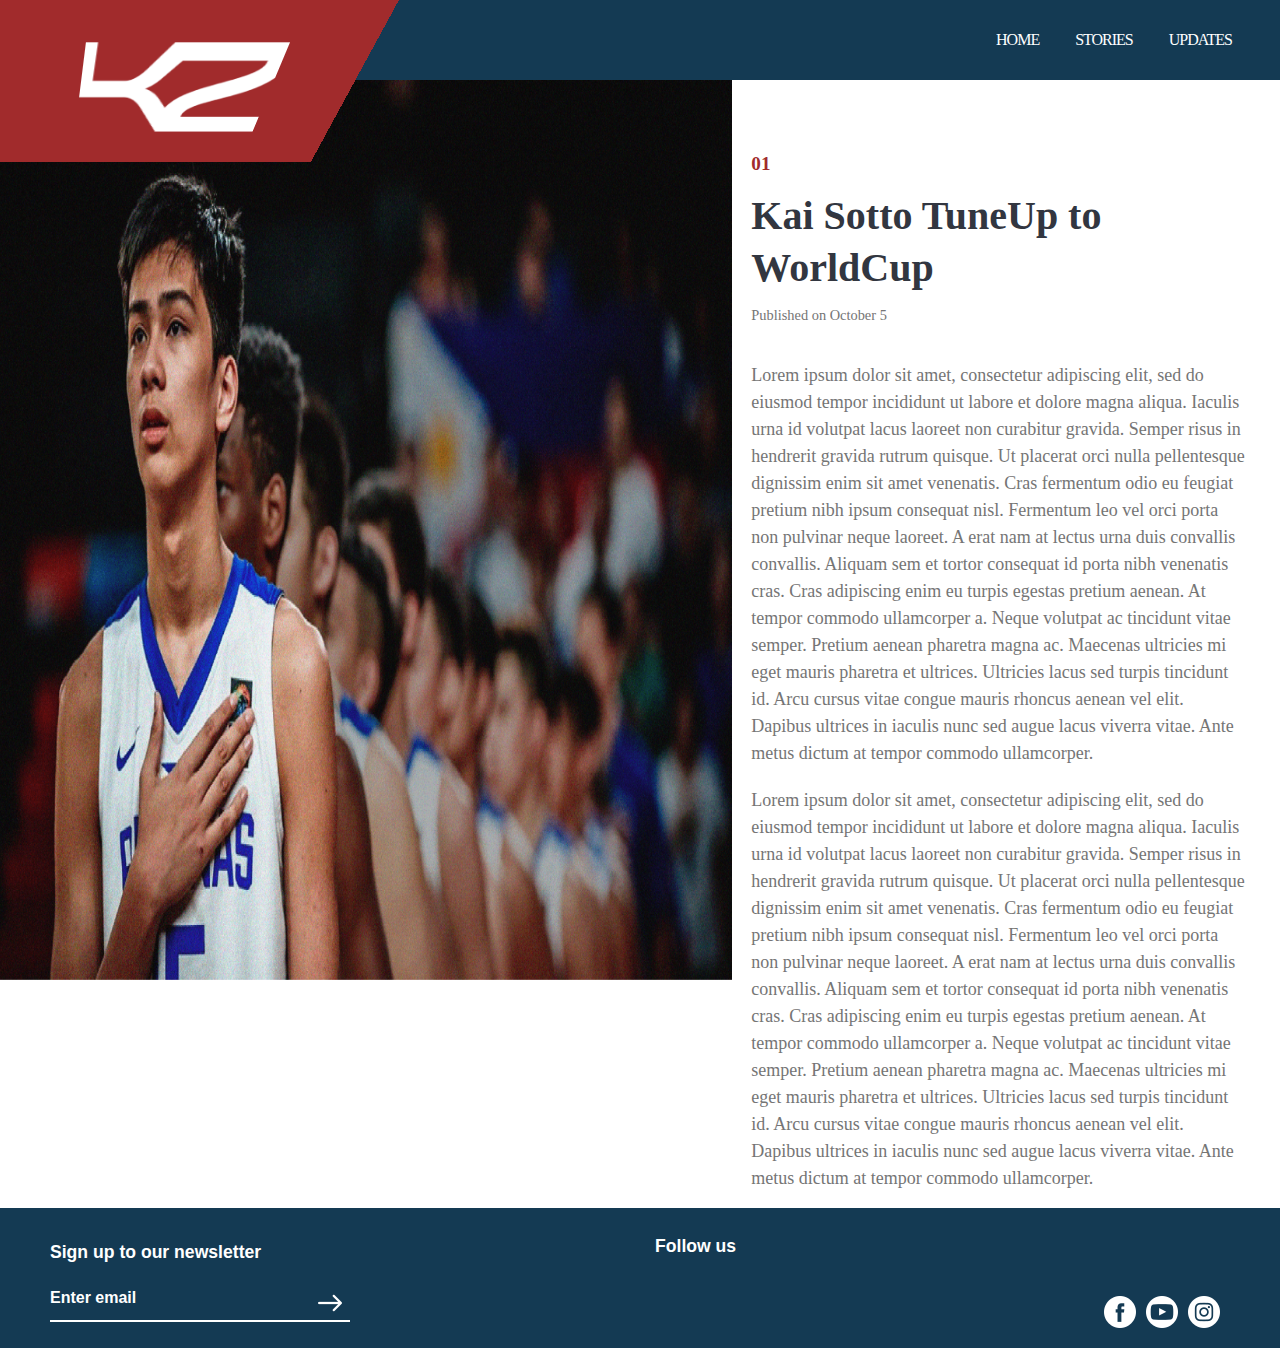
<file: indextry.html>
<!DOCTYPE html>
<html lang="en">

<head>
    <meta charset="UTF-8">
    <meta name="viewport" content="width=device-width, initial-scale=1.0">
    <meta http-equiv="X-UA-Compatible" content="ie=edge">
    <link href='Css/bootstrap.min.css' rel='stylesheet' type='text/css'>
    <script src='Script\jquery-3.3.1.min.js'></script>
    <script src="https://cdnjs.cloudflare.com/ajax/libs/popper.js/1.12.9/umd/popper.min.js"
        integrity="sha384-ApNbgh9B+Y1QKtv3Rn7W3mgPxhU9K/ScQsAP7hUibX39j7fakFPskvXusvfa0b4Q"
        crossorigin="anonymous"></script>
    <link href='Css/blog.css' rel='stylesheet' type='text/css'>
    <script src='Script\bootstrap.min.js'></script>
    <link rel="shortcut icon" type="image/x-icon" href="Image/logotab.ico" />
    <title>Kai Zotto Official Website</title>
</head>

<body>

    <div class="container-fluid maincontainer d-flex flex-column" id="colside"
        style="padding:0px !important;overflow: hidden;">
        <nav class="navbar navbar-expand-md navbar-dark fixed-top">
            <button class="navbar-toggler" data-toggle="collapse" data-target="#collapse">
                <span class="navbar-toggler-icon"></span>
            </button>
            <nav class="navbar-brand" href="#">
                <button class="slanted">
                    <img src="Image/logo.png" class="img-fluid" style="width: 190px;">
                </button>
            </nav>
            <div class="collapse navbar-collapse" id="collapse">
                <div class="col2 ml-auto">
                    <ul class="nav navbar-nav">
                        <li><a class="nav-link btnhome"
                                style="margin-right: 20px;color:white;font-family: muli semibold;font-size: 1rem;letter-spacing: -1px;"
                                href="index.html">HOME</a></li>
                        <li><a class="nav-link btnstory"
                                style="margin-right: 20px;color:white;font-family: muli semibold;font-size: 1rem;letter-spacing: -1px;"
                                href="story.html">STORIES</a></li>
                        <li><a class="nav-link btnupdate"
                                style="margin-right: 20px;color:white;font-family: muli semibold;font-size: 1rem;letter-spacing: -1px;"
                                href="updates.html">UPDATES</a></li>
                    </ul>
                </div>
            </div>
        </nav>
        <div class="row" style="margin-top:80px; ">
            <div class="col-lg-7 colimagefix" style="position:fixed;padding:0px;">
                <img src="Image/03.png" style="height: 100vh;width: 100%;">
            </div>
            <div class="col-lg-5 colside align-items-center" id="colside"
                style="padding:0px;position:relative;left:58.5%;padding-right: 1%;">
                <div class="row" style="margin-top: 70px;">
                    <div class="col-lg-12">
                        <p class = "pcount">01</p>
                        <p class="pblogtitle">Kai Sotto TuneUp to WorldCup</p>
                        <p class = "pdate">Published on October 5</p>
                        <div class="row" style="margin-top:10px;">
                            <div class="col-lg-12" id="colside">
                                <p class="pblogdesc">
                                    Lorem ipsum dolor sit amet, consectetur adipiscing elit, sed do eiusmod tempor
                                    incididunt ut labore et dolore magna aliqua. Iaculis urna id volutpat lacus laoreet
                                    non curabitur gravida. Semper risus in hendrerit gravida rutrum quisque. Ut placerat
                                    orci nulla pellentesque dignissim enim sit amet venenatis. Cras fermentum odio eu
                                    feugiat pretium nibh ipsum consequat nisl. Fermentum leo vel orci porta non pulvinar
                                    neque laoreet. A erat nam at lectus urna duis convallis convallis. Aliquam sem et
                                    tortor consequat id porta nibh venenatis cras. Cras adipiscing enim eu turpis
                                    egestas pretium aenean. At tempor commodo ullamcorper a. Neque volutpat ac tincidunt
                                    vitae semper. Pretium aenean pharetra magna ac. Maecenas ultricies mi eget mauris
                                    pharetra et ultrices. Ultricies lacus sed turpis tincidunt id. Arcu cursus vitae
                                    congue mauris rhoncus aenean vel elit. Dapibus ultrices in iaculis nunc sed augue
                                    lacus viverra vitae. Ante metus dictum at tempor commodo ullamcorper.
                                </p>
                                <p class="pblogdesc">
                                    Lorem ipsum dolor sit amet, consectetur adipiscing elit, sed do eiusmod tempor
                                    incididunt ut labore et dolore magna aliqua. Iaculis urna id volutpat lacus laoreet
                                    non curabitur gravida. Semper risus in hendrerit gravida rutrum quisque. Ut placerat
                                    orci nulla pellentesque dignissim enim sit amet venenatis. Cras fermentum odio eu
                                    feugiat pretium nibh ipsum consequat nisl. Fermentum leo vel orci porta non pulvinar
                                    neque laoreet. A erat nam at lectus urna duis convallis convallis. Aliquam sem et
                                    tortor consequat id porta nibh venenatis cras. Cras adipiscing enim eu turpis
                                    egestas pretium aenean. At tempor commodo ullamcorper a. Neque volutpat ac tincidunt
                                    vitae semper. Pretium aenean pharetra magna ac. Maecenas ultricies mi eget mauris
                                    pharetra et ultrices. Ultricies lacus sed turpis tincidunt id. Arcu cursus vitae
                                    congue mauris rhoncus aenean vel elit. Dapibus ultrices in iaculis nunc sed augue
                                    lacus viverra vitae. Ante metus dictum at tempor commodo ullamcorper.
                                </p>
                            </div>
                        </div>
                    </div>
                </div>
            </div>
        </div>
    </div>
    <div class="container-fluid footer1"
        style="background-color: #143a53;padding:5px 50px;z-index:9999999999999;padding-bottom: 20px;position:absolute;">
        <div class="row align-items-center">
            <div class="col-lg-6 col-md-6">
                <p class="psubscribe">Sign up to our newsletter</p>
                <input type="text" class="txtsubscribe" value="Enter email">
            </div>
            <div class="col-lg-6 col-md-6 text-right" id="colfooter">
                <p class="psubscribe" style="margin-top: 20px;">Follow us</p>
                <div class="form-inline float-right" id="formright" style="margin-top: 20px;">
                    <img src="Image/facebook.png" style="margin-right: 10px;cursor: pointer;">
                    <img src="Image/youtube.png" style="margin-right: 10px;cursor: pointer;">
                    <img src="Image/instagram.png" style="margin-right: 10px;cursor: pointer;">
                </div>
            </div>
        </div>
    </div>
</body>
<script>
    var confooter = document.querySelector('.footer1');
    var bounding = confooter.getBoundingClientRect();
    if (
        bounding.top >= 0 &&
        bounding.left >= 0 &&
        bounding.right <= (window.innerWidth || document.documentElement.clientWidth) &&
        bounding.bottom <= (window.innerHeight || document.documentElement.clientHeight)
    ) {
        $(".footer1").css("position", "absolute");
        $(".footer1").css("top", "100%");
        $(".colside").css("overflow", "hidden");
    } else {

    }



    $(window).resize(function () {
        var width = $(window).width();
        if (width < 412) {
            var element = document.getElementById("formright");
            element.classList.remove("float-right");
            var element = document.getElementById("colfooter");
            element.classList.remove("text-right");
        }
        else {
            var element = document.getElementById("colfooter");
            element.classList.remove("text-right");
            var element = document.getElementById("formright");
            element.classList.add("float-right");
        }
    });

</script>

</html>
</file>
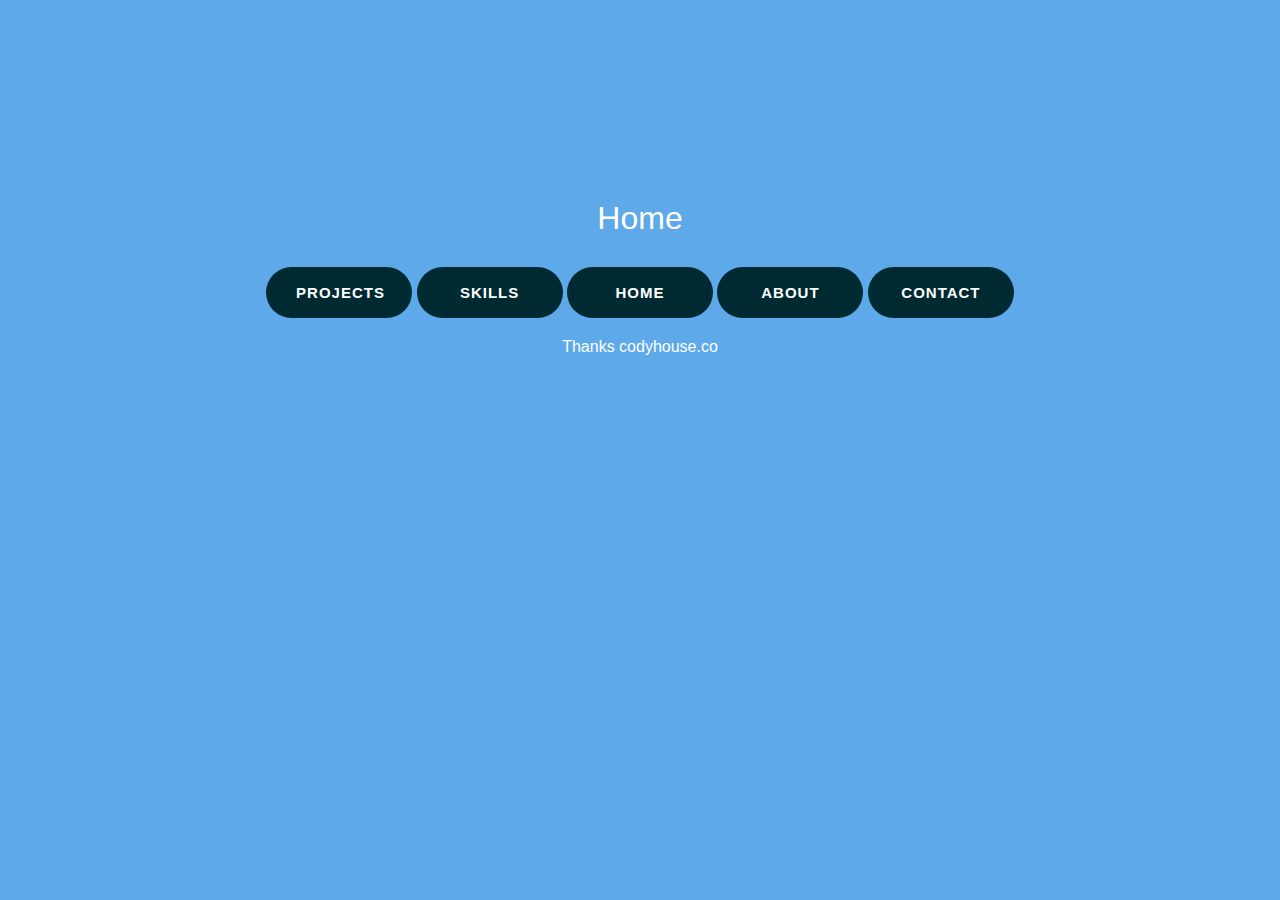
<file: Untitled-1.html>
<!DOCTYPE html>
<html lang="en">

<head>
    <meta charset="UTF-8">
    <meta name="viewport" content="width=device-width, initial-scale=1.0">
    <meta http-equiv="X-UA-Compatible" content="ie=edge">
    <title>Document</title>

    <style>
        *,
        :before,
        :after {
            box-sizing: border-box;
            padding: 0;
            margin: 0;
        }

        .hide {
            display: none;
        }

        .page__style {
            background: #6d326d;
            font-family: OpenSans-Regular, sans-serif;
            position: fixed;
            top: 0;
            right: 0;
            bottom: 0;
            left: 0;
            height: 100%;
            width: 100%;
            margin: auto auto;
            overflow: hidden;
        }

        .page__style .page__description {
            color: #fff;
            font-weight: 300;
            text-align: center;
        }

        .page__style h1 {
            font-weight: 300;
            margin-top: 200px;
            margin-bottom: 30px;
        }

        .page__style .btn_nav {
            background: #002a32;
            border-radius: 30px;
            border: none;
            color: #fff;
            cursor: pointer;
            font-family: inherit;
            font-size: 15px;
            font-weight: bold;
            text-transform: uppercase;
            letter-spacing: 1px;
            margin-bottom: 20px;
            padding: 17px 30px;
            width: 146px;
        }

        .page__style .btn_nav:focus,
        .page__style .btn_nav:active {
            outline: none;
        }

        .page__style a {
            text-decoration: none;
            color: #fff;
        }

        .page__style a:hover {
            color: #ccc;
        }

        .animate_content {
            animation: animate 3s ease;
        }

        .fadeIn {
            z-index: 10;
        }

        /*  home
-----------------------------------*/
        .home {
            background: #5da9e9;
        }

        /*  Projects
-----------------------------------*/
        .projects {
            background: #bd5de9;
        }

        /*  Skills
-----------------------------------*/
        .skills {
            background: #5de974;
        }

        /*  About
-----------------------------------*/
        .about {
            background: #fb9b33;
        }

        /*  Contact
-----------------------------------*/
        .contact {
            background: #c9cdc0;
        }

        /*****************************************************************
~ Mobile media-queries (max-width: 767px)
******************************************************************/
        @media only screen and (max-width: 767px) {
            .page__description h1 {
                margin-top: 100px;
            }
        }

        @-moz-keyframes animate {
            10% {
                transform: scale(1, 0.002);
            }

            35% {
                transform: scale(0.2, 0.002);
                opacity: 1;
            }

            50% {
                transform: scale(0.2, 0.002);
                opacity: 0;
            }

            85% {
                transform: scale(1, 0.002);
                opacity: 1;
            }

            100% {
                transform: scale(1, 1);
            }
        }

        @-webkit-keyframes animate {
            10% {
                transform: scale(1, 0.002);
            }

            35% {
                transform: scale(0.2, 0.002);
                opacity: 1;
            }

            50% {
                transform: scale(0.2, 0.002);
                opacity: 0;
            }

            85% {
                transform: scale(1, 0.002);
                opacity: 1;
            }

            100% {
                transform: scale(1, 1);
            }
        }

        @-o-keyframes animate {
            10% {
                transform: scale(1, 0.002);
            }

            35% {
                transform: scale(0.2, 0.002);
                opacity: 1;
            }

            50% {
                transform: scale(0.2, 0.002);
                opacity: 0;
            }

            85% {
                transform: scale(1, 0.002);
                opacity: 1;
            }

            100% {
                transform: scale(1, 1);
            }
        }

        @keyframes animate {
            10% {
                transform: scale(1, 0.002);
            }

            35% {
                transform: scale(0.2, 0.002);
                opacity: 1;
            }

            50% {
                transform: scale(0.2, 0.002);
                opacity: 0;
            }

            85% {
                transform: scale(1, 0.002);
                opacity: 1;
            }

            100% {
                transform: scale(1, 1);
            }
        }
    </style>
</head>

<body>
    <!--
		//	projects
		///////////////////////////////////-->
    <div class="page__style projects">
        <div class="page__description">
            <div id="projects">

                <h1>Projects</h1>

                <button class="btn_nav projects_link">Projects</button>
                <button class="btn_nav skills_link">Skills</button>
                <button class="btn_nav home_link">Home</button>
                <button class="btn_nav about_link">About</button>
                <button class="btn_nav contact_link">Contact</button>

                <p>Thanks <a href="https://codyhouse.co/gem/animated-page-transition/" target="_blank">codyhouse.co</a>
                </p>

            </div>
        </div>
    </div>
    <!--
                      //	skills
                      ///////////////////////////////////-->
    <div class="page__style skills">
        <div class="page__description">
            <div id="skills">
                <h1>Skills</h1>

                <button class="btn_nav projects_link">Projects</button>
                <button class="btn_nav skills_link">Skills</button>
                <button class="btn_nav home_link">Home</button>
                <button class="btn_nav about_link">About</button>
                <button class="btn_nav contact_link">Contact</button>

                <p>Thanks <a href="https://codyhouse.co/gem/animated-page-transition/" target="_blank">codyhouse.co</a>
                </p>

            </div>
        </div>
    </div>

    <!--
                      //	about
                      ///////////////////////////////////-->
    <div class="page__style about">
        <div class="page__description">
            <div id="about">
                <h1>About</h1>

                <button class="btn_nav projects_link">Projects</button>
                <button class="btn_nav skills_link">Skills</button>
                <button class="btn_nav home_link">Home</button>
                <button class="btn_nav about_link">About</button>
                <button class="btn_nav contact_link">Contact</button>

                <p>Thanks <a href="https://codyhouse.co/gem/animated-page-transition/" target="_blank">codyhouse.co</a>
                </p>

            </div>
        </div>
    </div>
    <!--
                      //	contact
                      ///////////////////////////////////-->
    <div class="page__style contact">
        <div class="page__description">
            <div id="contact">
                <h1>Contact</h1>

                <button class="btn_nav projects_link">Projects</button>
                <button class="btn_nav skills_link">Skills</button>
                <button class="btn_nav home_link">Home</button>
                <button class="btn_nav about_link">About</button>
                <button class="btn_nav contact_link">Contact</button>

                <p>Thanks <a href="https://codyhouse.co/gem/animated-page-transition/" target="_blank">codyhouse.co</a>
                </p>

            </div>
        </div>
    </div>
    <!--
                      //	home
                      ///////////////////////////////////-->
    <div class="page__style home">
        <div class="page__description">
            <div id="home">

                <div class="box"></div>

                <h1>Home</h1>

                <button class="btn_nav projects_link">Projects</button>
                <button class="btn_nav skills_link">Skills</button>
                <button class="btn_nav home_link">Home</button>
                <button class="btn_nav about_link">About</button>
                <button class="btn_nav contact_link">Contact</button>

                <p>Thanks <a href="https://codyhouse.co/gem/animated-page-transition/" target="_blank">codyhouse.co</a>
                </p>
            </div>
        </div>
    </div>
</body>
<script>
    $('.btn_nav').click(function () {
        // animate content
        $('.page__style').addClass('animate_content');
        $('.page__description').fadeOut(100).delay(2800).fadeIn();

        setTimeout(function () {
            $('.page__style').removeClass('animate_content');
        }, 3200);

        //remove fadeIn class after 1500ms
        setTimeout(function () {
            $('.page__style').removeClass('fadeIn');
        }, 1500);

    });

    // on click show page after 1500ms
    $('.home_link').click(function () {
        setTimeout(function () {
            $('.home').addClass('fadeIn');
        }, 1500);
    });

    $('.projects_link').click(function () {
        setTimeout(function () {
            $('.projects').addClass('fadeIn');
        }, 1500);
    });

    $('.skills_link').click(function () {
        setTimeout(function () {
            $('.skills').addClass('fadeIn');
        }, 1500);
    });

    $('.about_link').click(function () {
        setTimeout(function () {
            $('.about').addClass('fadeIn');
        }, 1500);
    });

    $('.contact_link').click(function () {
        setTimeout(function () {
            $('.contact').addClass('fadeIn');
        }, 1500);
    });
</script>

</html>
</file>
<file: Css/index.css>
body, html {
  width: 100%;
  height: 100%;
  background-color: white;
  scroll-behavior: smooth;
  overflow: hidden;
}

@media only screen and (max-width: 990px) {
  .colimagefix {
    position: static !important;
  }
  .colside {
    position: static !important;
    left: 0 !important;
  }
}

@media only screen and (max-width: 991px) {
  .slanted {
    background-color: transparent !important;
    position: relative;
    transform: perspective(0px) rotateY(0deg) !important;
    width: 80px !important;
    top: 0px;
    padding: 0px;
    height: auto !important;
    margin-top: 20px;
    margin-left: 100px;
  }
}

@media only screen and (max-width: 829px) {
  .pcarouseltitle {
    font-size: 1.5rem !important;
  }
  .pcarouselcontext {
    font-size: 0.8rem !important;
  }
}

@media only screen and (max-width: 411px) {
  .txtsubscribe {
    width: 100% !important;
  }
}

#loading {
  background: url('../Image/loader.gif') no-repeat center center;
  position: absolute;
  background-color: black;
  top: 0;
  left: 0;
  height: 100%;
  width: 100%;
  z-index: 99999999;
  transition: 0.5s all linear;
}

.btnhome:hover, .btnstory:hover, .btnupdate:hover {
  transition: all 0.2s;
  color: #a12b2c !important;
}

.navbar {
  background-color: #143a53;
  padding: 20px;
}

.slanted {
  background-color: #a12b2c;
  -webkit-transform: perspective(300px) rotateX(-30deg);
  -o-transform: perspective(300px) rotateX(-30deg);
  -moz-transform: perspective(300px) rotateX(-30deg);
  transform: perspective(300px) rotateX(-25deg);
  -webkit-transform-origin: 0% 50%;
  -moz-transform-origin: 0% 50%;
  -o-transform-origin: 0% 50%;
  transform-origin: 0% 50%;
  position: absolute;
  left: 0px;
  top: 0px;
  width: 350px;
  height: 180px;
  border: 0px;
  z-index: 9;
}

.imglogo {
  transform: rotate(-1deg);
}

.flex-fill {
  flex: 1 1 auto !important;
}

.pcarouseltitle {
  font-family: sans-serif;
  font-size: 3rem;
  color: whitesmoke;
}

.pcarouselcontext {
  font-family: sans-serif;
  font-size: 1rem;
  color: whitesmoke;
}

.carousel-item {
  height: calc(100vh - 80px);
  min-height: 300px;
  background: no-repeat center center scroll;
  -webkit-background-size: cover;
  -moz-background-size: cover;
  -o-background-size: cover;
  background-size: cover;
}

.carousel-indicators li {
  width: 20px;
  height: 20px;
  border-radius: 100%;
}

.colimage {
  height: calc(50vh - 40px);
  min-height: 300px;
  cursor: pointer;
  transition: all 0.2s;
}

.carousel-control-prev-icon, .carousel-control-next-icon {
  height: 100px;
  width: 100px;
  outline: black;
  background-image: none;
}

.carousel-control-next-icon:after {
  content: '>';
  font-family: Raleway;
  font-size: 80px;
  color: white;
}

.carousel-control-prev-icon:after {
  content: '<';
  font-family: Raleway;
  font-size: 80px;
  color: white;
}

.pcoltitle {
  font-family: sans-serif;
  font-size: 1.3rem;
  color: white;
  font-weight: BOLD;
  width: auto;
  z-index: 9999999;
}

.bottom-align-text a {
  cursor: pointer;
  text-decoration: none !important;
  transition: all 0.2s;
  display: inline-block;
  position: relative;
  color: white !important;
  padding-left: 10px;
}

.bottom-align-text a h3:hover {
  transition: all 0.2s;
}

.bottom-align-text a h3:hover {
  color: #a12b2c !important;
}

.bottom-align-text a h3:after {
  content: '';
  position: absolute;
  left: 0;
  display: inline-block;
  height: 1em;
  width: 100%;
  border-bottom: 1px solid;
  margin-top: 10px; 
  opacity: 0;
  -webkit-transition: opacity 0.35s, -webkit-transform 0.35s;
  transition: opacity 0.35s, transform 0.35s;
  -webkit-transform: scale(0, 1);
  transform: scale(0, 1);
}

.bottom-align-text a h3:hover:after {
  opacity: 1;
	-webkit-transform: scale(1);
	transform: scale(1);
}

.pcoltitlesub {
  font-family: sans-serif;
  font-size: 1rem;
  color: #9E9E9E;
}

@media (min-width: 300px) {
  .row {
    position: relative;
  }
  .bottom-align-text {
    position: absolute;
    bottom: 0;
    text-align: center;
    width: 100%;
    padding-right: 27px;
  }
}

.psubscribe {
  font-family: sans-serif;
  font-weight: bold;
  color: white;
  font-size: 1.1rem;
  margin-top: 20px;
  margin-right: 10px;
}

.txtsubscribe {
  font-family: sans-serif;
  font-weight: bold;
  color: white;
  font-size: 1rem;
  border: 0px;
  padding: 10px 0px;
  outline: none;
  background: url(../Image/right.png) no-repeat 97.25% 15px transparent;
  border: 0px;
  border-bottom: 2px solid white;
  margin-top: -5px;
  width: 300px;
}

.pcount {
  font-family: Montserrat;
  font-weight: bold;  
  font-size: 1.2rem;
  color: #a12b2c;
}

.pblogtitle {
  font-family: Montserrat;
  font-size: 40px;
  font-weight: bold;
  color: #323640;
  line-height: 1.3em;
  margin-top: -5px;
}

.pdate {
  font-family: Montserrat medium;
  font-size: 0.9rem;
  color: #757575;
  margin-top: -5px;
}

.pblogdesc {
  font-family: hind;
  font-size: 18px;
  color: #757575;
  margin-top: 20px;
  width:93%;
}

.pseedetails {
  font-family: hind;
  font-weight: bold;
  font-size: 15px;
  color: #323640;
  letter-spacing: 0.5;
  cursor: pointer;
  transition: all 0.2s;
}
</file>
<file: Css/style.css>
@media only screen and (min-width: 1200px) {
    .container {
        max-width: 1300px !important;
    }
}

@media only screen and (max-width: 991px) {
    body, html {
        background-color: #f5f5f5;
        background-image: none !important;
    }
}

@media only screen and (max-width: 986px) {
    .colhide {
        display: none;
    }
    .colright {
        left: 2% !important;    
    }
}

@media only screen and (max-width: 762px) {
    .imgblogpic {
        visibility: visible !important;
        width: auto !important;
        margin-top: 80px;
    }
    .form-group {
        margin-top: 10px !important;
    }
}

body, html {
    width: 100%;
    height: 100%;
    scroll-behavior: smooth;
}

.pblogtitle {
    font-family: Mermaid;
    font-size: 55px;
    font-weight: bold;
    color: #323640;
    line-height: 1.3em;
}

.pblogdesc {
    font-family: hind;
    font-size: 18px;
    color: #757575;
    margin-top: 20px;
    width:93%;
}

.pseedetails {
    font-family: hind;
    font-weight: bold;
    font-size: 15px;
    color: #323640;
    letter-spacing: 0.5;
    cursor: pointer;
    transition: all 0.2s;
}

@media only screen and (max-width: 762px) {
    .slanted {
        background-color: transparent !important;
        position: relative;
        transform: perspective(0px) rotateY(0deg) !important;
        width: 80px !important;
        top: 0px;
        padding: 0px;
        height: auto !important;
        margin-top: 20px;
        margin-left: 100px;
    }
}

.navbar {
    background-color: #143a53;
    padding: 20px;
}

.btnhome:hover, .btnstory:hover, .btnupdates:hover {
    transition: all 0.2s;
    color: #a12b2c !important;
}

.slanted {
    background-color: #a12b2c;
    -webkit-transform: perspective(300px) rotateX(-30deg);
    -o-transform: perspective(300px) rotateX(-30deg);
    -moz-transform: perspective(300px) rotateX(-30deg);
    transform: perspective(300px) rotateX(-25deg);
    -webkit-transform-origin: 0% 50%;
    -moz-transform-origin: 0% 50%;
    -o-transform-origin: 0% 50%;
    transform-origin: 0% 50%;
    position: absolute;
    left: 0px;
    top: 0px;
    width: 350px;
    height: 180px;
    border: 0px;
    z-index: 9;
}

.imglogo {
    transform: rotate(-1deg);
}

.psubscribe {
    font-family: sans-serif;
    font-weight: bold;
    color: white;
    font-size: 1.1rem;
    margin-top: 20px;
    margin-right: 10px;
}

.txtsubscribe {
    font-family: sans-serif;
    font-weight: bold;
    color: white;
    font-size: 1rem;
    border: 0px;
    padding: 10px 0px;
    outline: none;
    background: url(../Image/right.png) no-repeat 97.25% 15px transparent;
    border: 0px;
    border-bottom: 2px solid white;
    margin-top: -5px;
    width: 300px;
}

.footer1{
    transition: all 0.2s;
}
</file>
<file: Css/blog.css>
body, html {
    width: 100%;
    height: 100%;
    background-color: white;
    scroll-behavior: smooth;
  }
  
  @media only screen and (max-width: 990px) {
    .colimagefix {
      position: static !important;
    }
    .colside {
      position: static !important;
      left: 0 !important;
    }
  }
  
  @media only screen and (max-width: 991px) {
    .slanted {
      background-color: transparent !important;
      position: relative;
      transform: perspective(0px) rotateY(0deg) !important;
      width: 80px !important;
      top: 0px;
      padding: 0px;
      height: auto !important;
      margin-top: 20px;
      margin-left: 100px;
    }
  }
  
  @media only screen and (max-width: 829px) {
    .pcarouseltitle {
      font-size: 1.5rem !important;
    }
    .pcarouselcontext {
      font-size: 0.8rem !important;
    }
  }
  
  @media only screen and (max-width: 411px) {
    .txtsubscribe {
      width: 100% !important;
    }
  }
  
  #loading {
    background: url('../Image/loader.gif') no-repeat center center;
    position: absolute;
    background-color: black;
    top: 0;
    left: 0;
    height: 100%;
    width: 100%;
    z-index: 99999999;
    transition: 0.5s all linear;
  }
  
  .btnhome:hover, .btnstory:hover, .btnupdate:hover {
    transition: all 0.2s;
    color: #a12b2c !important;
  }
  
  .navbar {
    background-color: #143a53;
    padding: 20px;
  }
  
  .slanted {
    background-color: #a12b2c;
    -webkit-transform: perspective(300px) rotateX(-30deg);
    -o-transform: perspective(300px) rotateX(-30deg);
    -moz-transform: perspective(300px) rotateX(-30deg);
    transform: perspective(300px) rotateX(-25deg);
    -webkit-transform-origin: 0% 50%;
    -moz-transform-origin: 0% 50%;
    -o-transform-origin: 0% 50%;
    transform-origin: 0% 50%;
    position: absolute;
    left: 0px;
    top: 0px;
    width: 350px;
    height: 180px;
    border: 0px;
    z-index: 9;
  }
  
  .imglogo {
    transform: rotate(-1deg);
  }
  
  .flex-fill {
    flex: 1 1 auto !important;
  }
  
  .pcarouseltitle {
    font-family: sans-serif;
    font-size: 3rem;
    color: whitesmoke;
  }
  
  .pcarouselcontext {
    font-family: sans-serif;
    font-size: 1rem;
    color: whitesmoke;
  }
  
  .carousel-item {
    height: calc(100vh - 80px);
    min-height: 300px;
    background: no-repeat center center scroll;
    -webkit-background-size: cover;
    -moz-background-size: cover;
    -o-background-size: cover;
    background-size: cover;
  }
  
  .carousel-indicators li {
    width: 20px;
    height: 20px;
    border-radius: 100%;
  }
  
  .colimage {
    height: calc(50vh - 40px);
    min-height: 300px;
    cursor: pointer;
    transition: all 0.2s;
  }
  
  .carousel-control-prev-icon, .carousel-control-next-icon {
    height: 100px;
    width: 100px;
    outline: black;
    background-image: none;
  }
  
  .carousel-control-next-icon:after {
    content: '>';
    font-family: Raleway;
    font-size: 80px;
    color: white;
  }
  
  .carousel-control-prev-icon:after {
    content: '<';
    font-family: Raleway;
    font-size: 80px;
    color: white;
  }
  
  .pcoltitle {
    font-family: sans-serif;
    font-size: 1.3rem;
    color: white;
    font-weight: BOLD;
    width: auto;
    z-index: 9999999;
  }
  
  .bottom-align-text a {
    cursor: pointer;
    text-decoration: none !important;
    transition: all 0.2s;
    display: inline-block;
    position: relative;
    color: white !important;
    padding-left: 10px;
  }
  
  .bottom-align-text a h3:hover {
    transition: all 0.2s;
  }
  
  .bottom-align-text a h3:hover {
    color: #a12b2c !important;
  }
  
  .bottom-align-text a h3:after {
    content: '';
    position: absolute;
    left: 0;
    display: inline-block;
    height: 1em;
    width: 100%;
    border-bottom: 1px solid;
    margin-top: 10px; 
    opacity: 0;
    -webkit-transition: opacity 0.35s, -webkit-transform 0.35s;
    transition: opacity 0.35s, transform 0.35s;
    -webkit-transform: scale(0, 1);
    transform: scale(0, 1);
  }
  
  .bottom-align-text a h3:hover:after {
    opacity: 1;
      -webkit-transform: scale(1);
      transform: scale(1);
  }
  
  .pcoltitlesub {
    font-family: sans-serif;
    font-size: 1rem;
    color: #9E9E9E;
  }
  
  @media (min-width: 300px) {
    .row {
      position: relative;
    }
    .bottom-align-text {
      position: absolute;
      bottom: 0;
      text-align: center;
      width: 100%;
      padding-right: 27px;
    }
  }
  
  .psubscribe {
    font-family: sans-serif;
    font-weight: bold;
    color: white;
    font-size: 1.1rem;
    margin-top: 20px;
    margin-right: 10px;
  }
  
  .txtsubscribe {
    font-family: sans-serif;
    font-weight: bold;
    color: white;
    font-size: 1rem;
    border: 0px;
    padding: 10px 0px;
    outline: none;
    background: url(../Image/right.png) no-repeat 97.25% 15px transparent;
    border: 0px;
    border-bottom: 2px solid white;
    margin-top: -5px;
    width: 300px;
  }
  
  .pcount {
    font-family: Montserrat;
    font-weight: bold;  
    font-size: 1.2rem;
    color: #a12b2c;
  }
  
  .pblogtitle {
    font-family: Montserrat;
    font-size: 40px;
    font-weight: bold;
    color: #323640;
    line-height: 1.3em;
    margin-top: -5px;
  }
  
  .pdate {
    font-family: Montserrat medium;
    font-size: 0.9rem;
    color: #757575;
    margin-top: -5px;
  }
  
  .pblogdesc {
    font-family: hind;
    font-size: 18px;
    color: #757575;
    margin-top: 20px;
    width:93%;
  }
  
  .pseedetails {
    font-family: hind;
    font-weight: bold;
    font-size: 15px;
    color: #323640;
    letter-spacing: 0.5;
    cursor: pointer;
    transition: all 0.2s;
  }
</file>
